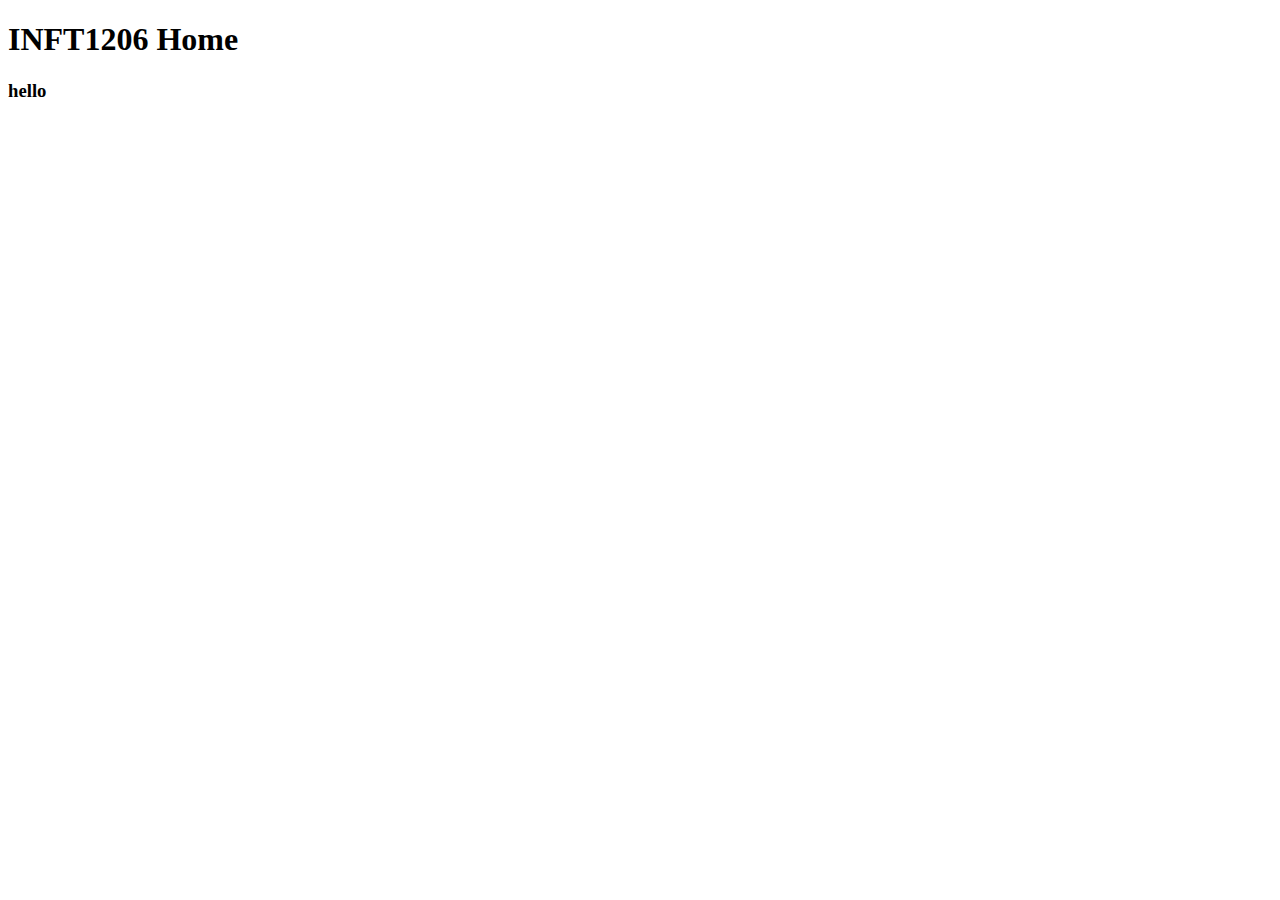
<file: index.html>
<!DOCTYPE html>
<html lang="en">
<head>
    <meta charset="UTF-8">
    <meta name="viewport" content="width=device-width, initial-scale=1.0">
    <title>INFT1206 AMAN Home</title>
</head>
<body>
    <h1>INFT1206 Home</h1>
    <h3>hello</h3>
</body>
</html>
</file>
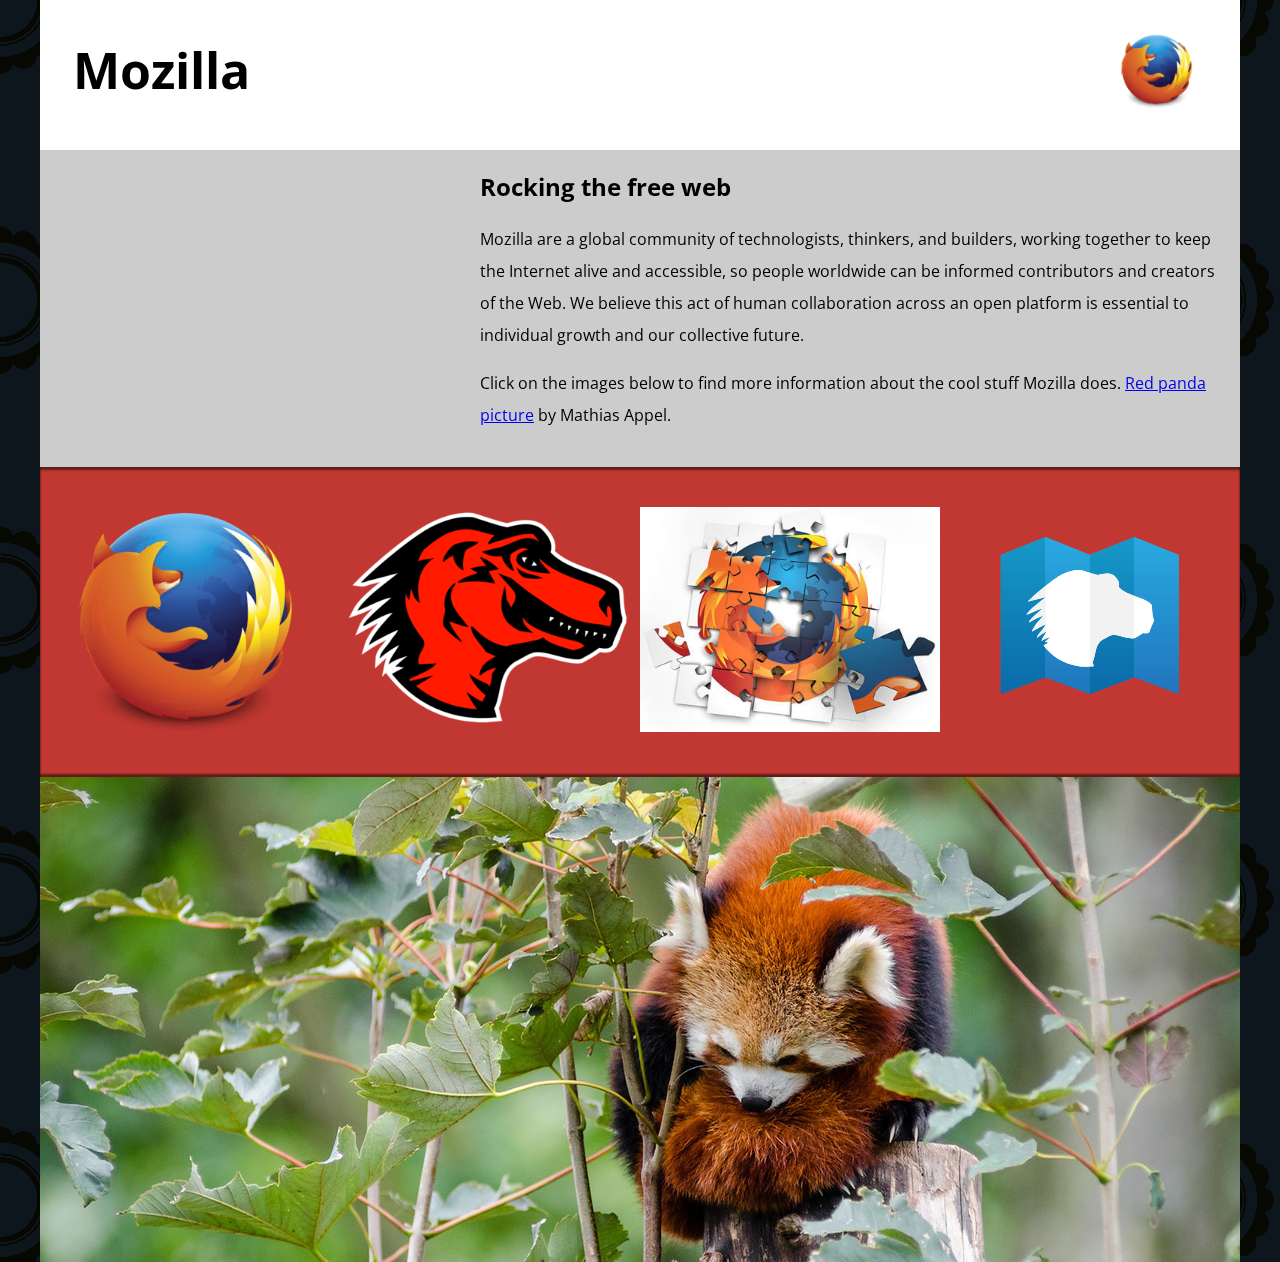
<file: Assignment 2/part 1/index.html>
<!DOCTYPE html>
<!--
	Name: Aman Arsahd
	File: index.html
	Date: 04 Feb 2024
	HTML file for page a Mozilla splash page.
	-->

<html lang="en-US">
  <head>
    <meta charset="utf-8">
    <meta name="viewport" content="width=device-width">
    <title>Mozilla splash page</title>
    <link href='https://fonts.googleapis.com/css?family=Open+Sans:400,700' rel='stylesheet' type='text/css'>
    <style>
      /* header and body setup */

      html {
        font-family: 'Open Sans', sans-serif;
        background: url(pattern.png);
      }

      body {
        width: 100%;
        max-width: 1200px;
        margin: 0 auto;
        background-color: white;
        position: relative;
      }

      /* Header styling */

      header {
        height: 150px;
      }

      header img {
        width: 100px;
        position: absolute;
        right: 32.5px;
        top: 32.5px;
      }

      h1 {
        font-size: 50px;
        line-height: 140px;
        margin: 0 0 0 32.5px;
      }

      /* main section and video styling */

      main {
        background: #ccc;
      }

      article {
        padding: 20px;
      }

      h2 {
        margin-top: 0;
      }

      p {
        line-height: 2;
      }

      iframe {
        float: left;
        margin: 0 20px 20px 0;
        max-width: 100%;
      }

      /* further info links */

      .further-info {
        clear: left;
        padding: 40px 0;
        background: #c13832;
        box-shadow: inset 0 3px 2px rgba(0,0,0,0.5),
                    inset 0 -3px 2px rgba(0,0,0,0.5);
      }

      .further-info a {
        width: 25%;
        display: block;
        float: left;
      }

      .further-info img {
        max-width: 100%;
      }

      .clearfix {
        clear: both;
      }

      /* Red panda image */

      .red-panda img {
        display: block;
        max-width: 100%;
      }
    </style>
  </head>
  <body>
    <header>
      <h1>Mozilla</h1>
      <!-- insert <img> element, link to the small
          version of the Firefox logo -->
          <img src="firefox_logo-only_RGB_120px.png" alt="Firefox Logo">

    </header>

    <main>
      <article>
        <!-- insert iframe from youtube -->
        <iframe width="400" height="225" src="https://www.youtube.com/embed/ojcNcvb1olg?si=-tV9WuV6lMgR5PkZ" title="YouTube video player" frameborder="0" allow="accelerometer; autoplay; clipboard-write; encrypted-media; gyroscope; picture-in-picture; web-share" allowfullscreen></iframe>

        <h2>Rocking the free web</h2>

        <p>Mozilla are a global community of technologists, thinkers, and builders, working together to keep the Internet alive and accessible, so people worldwide can be informed contributors and creators of the Web. We believe this act of human collaboration across an open platform is essential to individual growth and our collective future.</p>

        <p>Click on the images below to find more information about the cool stuff Mozilla does. <a href="https://www.flickr.com/photos/mathiasappel/21675551065/">Red panda picture</a> by Mathias Appel.</p>
      </article>

      <div class="further-info">
        <!-- insert images with srcsets and sizes -->

        <a href="https://www.mozilla.org/en-US/firefox/new/">
        <img src="firefox_logo-only_RGB.png"
        alt="FireFox Logo"
        srcset="firefox_logo-only_RGB_400px.png 400w, firefox_logo-only_RGB_120px.png 120w"
        sizes="(max-width: 500px) 120px, 400px">
       </a> 

        
       <a href="https://www.mozilla.org/">
       <img src="mozilla-dinosaur-head_120px.png"
         alt="Mozilla Homepage"
         srcset="mozilla-dinosaur-head_120px.png 120w, mozilla-dinosaur-head_400px.png 400w"
         sizes="(max-width: 500px) 120px, 400px"> </a>

         <a href="https://addons.mozilla.org/">
         <img src="firefox-addons_120.jpg"
         alt="Firefox Addons"
         srcset="firefox-addons_120px.jpg 120w, firefox-addons.jpg 400w"
         sizes="(max-width: 500px) 120px, 400px"></a>

        <a href="https://developer.mozilla.org/en-US/">
         <img src="mdn.svg" alt="MDN Docs"></a>
    
        <div class="clearfix"></div>
      </div>

      <div class="red-panda">
        <!-- insert picture element -->
        <picture>
          <source media="(max-width: 600px)" srcset="red-panda_600px.jpg">
          <source media="(min-width: 601px)" srcset="red-panda_1200px.jpg">
          <img src="red-panda.jpg" alt="Red Panda">
        </picture>
      </div>

    </main>
  </body>
</html>
</file>
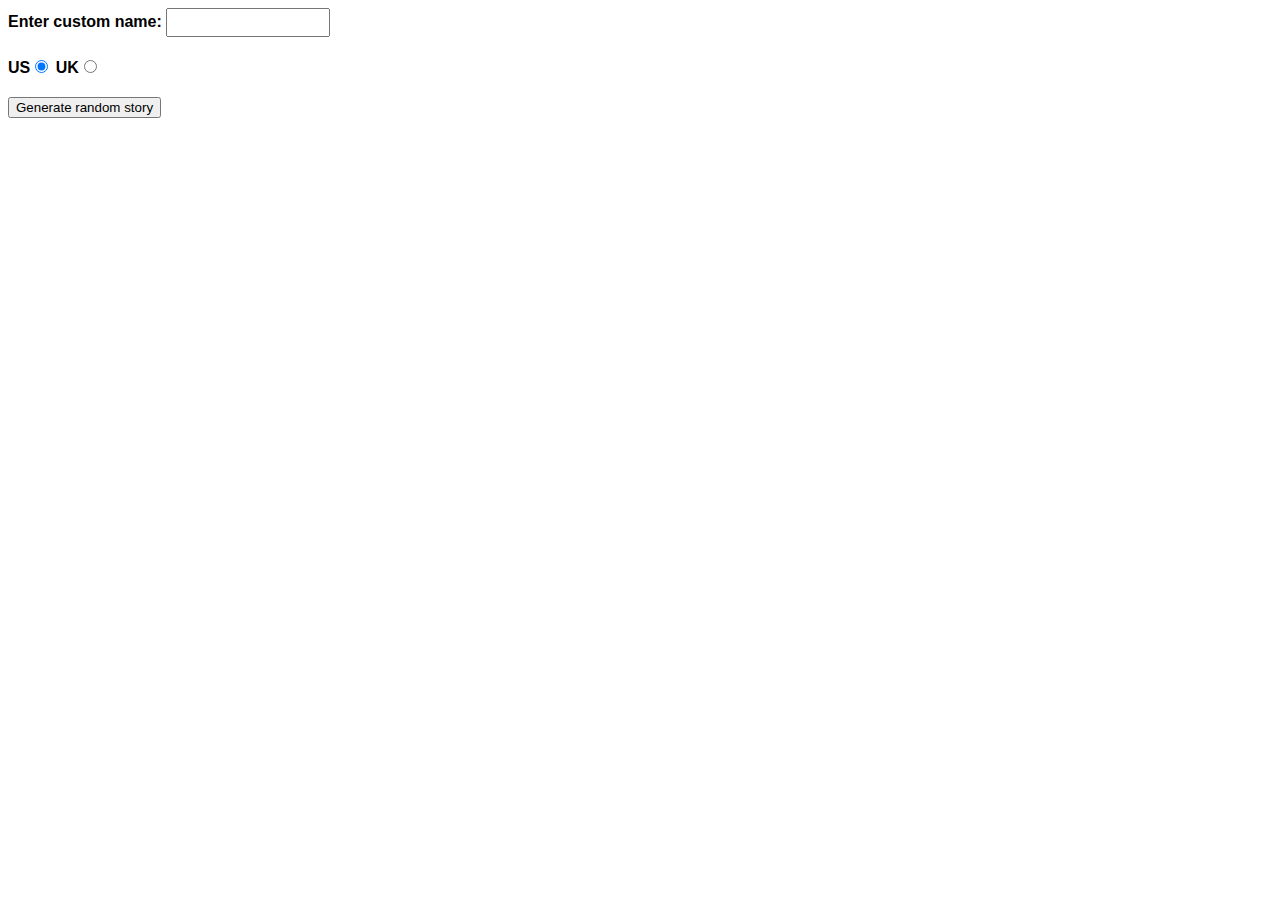
<file: Assignment 4/part1/index.html>
<!--
	Name: Aman Arshad
	File: index.html
	Date: 01 April 2024
	Silly story generator
	-->

<!DOCTYPE html>
<html lang="en-US">
  <head>
    <meta charset="utf-8" />
    <meta name="viewport" content="width=device-width" />

    <title>Silly story generator</title>

    <style>
      body {
        font-family: helvetica, sans-serif;
        width: 350px;
      }

      label {
        font-weight: bold;
      }

      div {
        padding-bottom: 20px;
      }

      input[type="text"] {
        padding: 5px;
        width: 150px;
      }

      p {
        background: #ffc125;
        color: #5e2612;
        padding: 10px;
        visibility: hidden;
      }
    </style>
  </head>

  <body>
    <div>
      <label for="customname">Enter custom name:</label>
      <input id="customname" type="text" placeholder="" />
    </div>
    <div>
      <label for="us">US</label
      ><input id="us" type="radio" name="ukus" value="us" checked />
      <label for="uk">UK</label
      ><input id="uk" type="radio" name="ukus" value="uk" />
    </div>
    <div>
      <button class="randomize">Generate random story</button>
    </div>
    <!-- Thanks a lot to Willy Aguirre for his help with the code for this assessment -->
    <p class="story"></p>
    <script src="main.js"></script>
  </body>
</html>
</file>
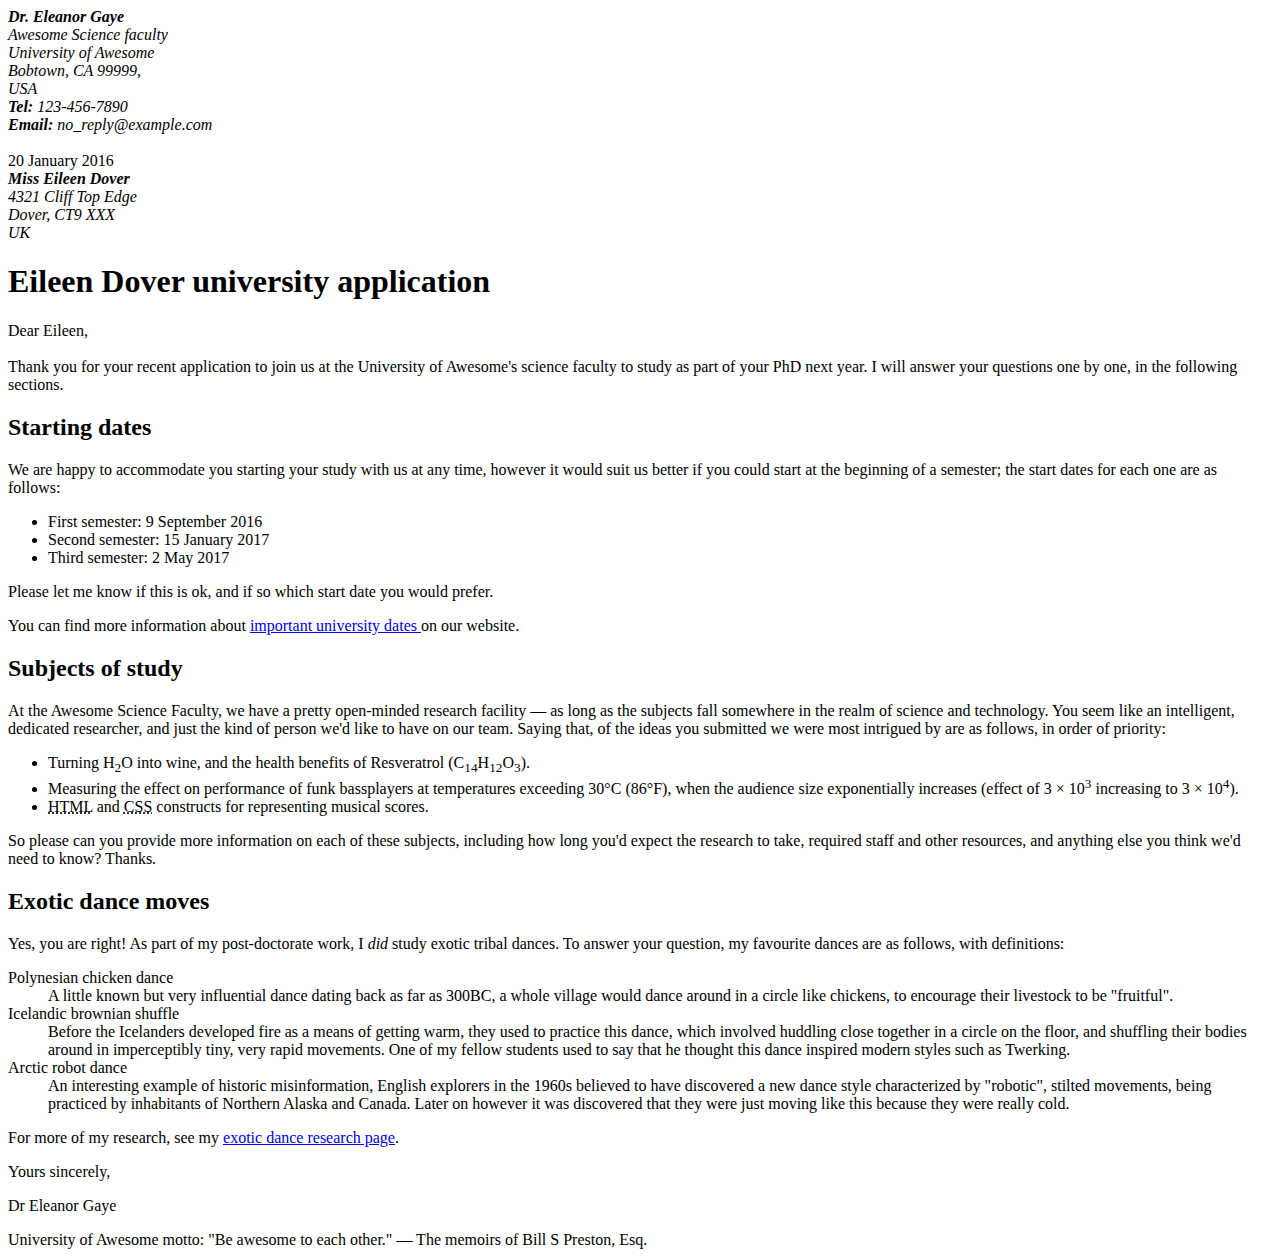
<file: assignment1/part1/index.html>
<!DOCTYPE html>
<html lang="en">
<head>
    <meta charset="UTF-8">
    <meta name="viewport" content="width=device-width, initial-scale=1.0">
    <title>Assignment 1 Part 1</title>
    <link type="stylesheet" href="./style.css">
</head>
<body>
    <address class="sender-column">
        <strong>Dr. Eleanor Gaye</strong><br>
        Awesome Science faculty<br>
        University of Awesome<br>
        Bobtown, CA 99999,<br>
        USA<br>
        <strong>Tel:</strong> 123-456-7890<br>
        <strong>Email:</strong> no_reply@example.com
    </address>
<br>
    20 January 2016

    <address>
       <strong>Miss Eileen Dover</strong><br>
        4321 Cliff Top Edge<br>
        Dover, CT9 XXX<br>
        UK
    </address>



<h1> Eileen Dover university application</h1>

<p>
    Dear Eileen,
    
    <br><br>

    Thank you for your recent application to join us at the University of Awesome's science faculty to study as part of your PhD next year. I will answer your questions one by one, in the following sections.
</p>

<h2>Starting dates</h2>

<p>
    We are happy to accommodate you starting your study with us at any time, however it would suit us better if you could start at the beginning of a semester; the start dates for each one are as follows:
</p>

<ul>
<li>First semester: 9 September 2016</li>
<li>Second semester: 15 January 2017</li>
<li>Third semester: 2 May 2017</li>
</ul>

<p>
    Please let me know if this is ok, and if so which start date you would prefer.
</p>

<p>
    You can find more information about <a href="#"> important university dates </a>on our website.
</p>

<h2>Subjects of study</h2>

<p>
    At the Awesome Science Faculty, we have a pretty open-minded research facility — as long as the subjects fall somewhere in the realm of science and technology. You seem like an intelligent, dedicated researcher, and just the kind of person we'd like to have on our team. Saying that, of the ideas you submitted we were most intrigued by are as follows, in order of priority:
</p>

<ul>
    <li>Turning H<sub>2</sub>O into wine, and the health benefits of Resveratrol (C<sub>14</sub>H<sub>12</sub>O<sub>3</sub>).</li>
    <li>Measuring the effect on performance of funk bassplayers at temperatures exceeding 30°C (86°F), when the audience size exponentially increases (effect of 3 × 10<sup>3</sup> increasing to 3 × 10<sup>4</sup>).</li>
    <li><abbr title="Hypertext Markup Language">HTML</abbr> and <abbr title="Cascading Style Sheets">CSS</abbr> constructs for representing musical scores.</li>
</ul>
So please can you provide more information on each of these subjects, including how long you'd expect the research to take, required staff and other resources, and anything else you think we'd need to know? Thanks.

<h2>Exotic dance moves</h2>

<p>Yes, you are right! As part of my post-doctorate work, I <em>did</em> study exotic tribal dances. To answer your question, my favourite dances are as follows, with definitions:</p>

    <dl>
        <dt>Polynesian chicken dance</dt>
        <dd>
            A little known but very influential dance dating back as far as 300BC, a whole village would dance around in a circle like chickens, to encourage their livestock to be "fruitful".
        </dd>
        
        <dt>Icelandic brownian shuffle</dt>
        <dd>
            Before the Icelanders developed fire as a means of getting warm, they used to practice this dance, which involved huddling close together in a circle on the floor, and shuffling their bodies around in imperceptibly tiny, very rapid movements. One of my fellow students used to say that he thought this dance inspired modern styles such as Twerking.
        </dd>
        
        <dt>Arctic robot dance</dt>
        <dd>
            An interesting example of historic misinformation, English explorers in the 1960s believed to have discovered a new dance style characterized by "robotic", stilted movements, being practiced by inhabitants of Northern Alaska and Canada. Later on however it was discovered that they were just moving like this because they were really cold.
        </dd>
    </dl>

    <p>For more of my research, see my <a href="#">exotic dance research page</a>.</p>

    <p>Yours sincerely,</p>
    <p>Dr Eleanor Gaye</p>

    University of Awesome motto: "Be awesome to each other." — The memoirs of Bill S Preston, Esq.
    
</body>
</html>
</file>
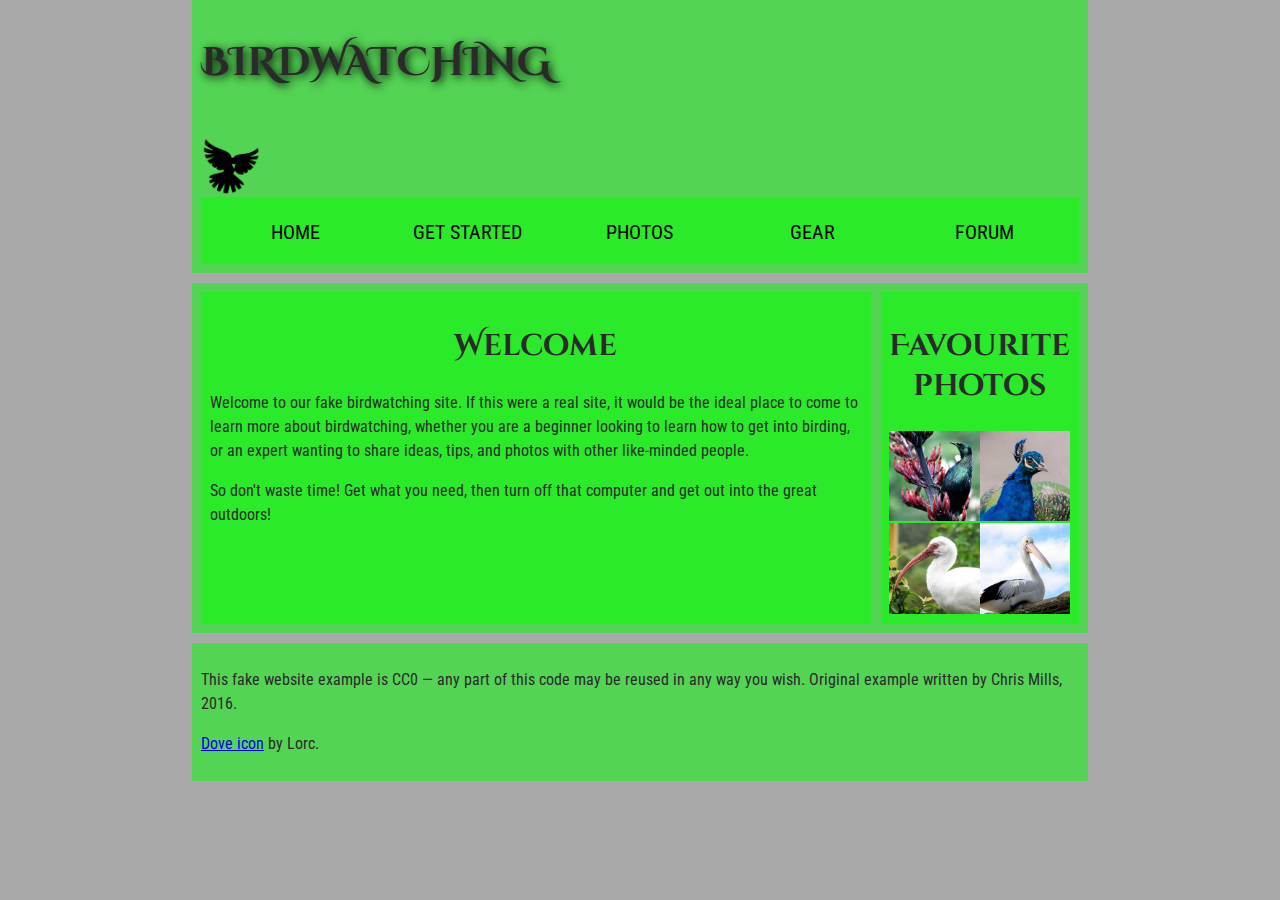
<file: assignment1/part2/index.html>
<!DOCTYPE html>
<html lang="en">

<head>
  <meta charset="utf-8">
  <title>Birdwatching</title>
  <link href="https://fonts.googleapis.com/css?family=Roboto+Condensed:300%7CCinzel+Decorative:700" rel="stylesheet">
  <link rel="stylesheet" href="./style.css">

  <!--[if lt IE 9]>
      <script src="https://cdnjs.cloudflare.com/ajax/libs/html5shiv/3.7.3/html5shiv.js"></script>
    <![endif]-->
</head>


<body>
  <header>
    <div class="header-inner">
      <h1>Birdwatching</h1>
      <img src="dove.png" alt="a simple dove logo">
    </div>
    <nav>
      <ul>
        <li><span>Home</span></li>
        <li><a href="#">Get started</a></li>
        <li><a href="#">Photos</a></li>
        <li><a href="#">Gear</a></li>
        <li><a href="#">Forum</a></li>
      </ul>
    </nav>
  </header>

  <main>
    <section class="welcome">
      <h2>Welcome</h2>

      <p>Welcome to our fake birdwatching site. If this were a real site, it would be the ideal place to come to learn
        more
        about birdwatching, whether you are a beginner looking to learn how to get into birding, or an expert wanting to
        share ideas, tips, and photos with other like-minded people.</p>


      <p>So don't waste time! Get what you need, then turn off that computer and get out into the great outdoors!</p>
    </section>

    <aside class="image-sidebar">
      <h2>Favourite photos</h2>

      <a href="favorite-1.jpg"><img src="favorite-1_th.jpg"
          alt="Small black bird, black claws, long black slender beak, links to larger version of the image"></a>
      <a href="favorite-2.jpg"><img src="favorite-2_th.jpg"
          alt="Top half of a pretty bird with bright blue plumage on neck, light colored beak, blue headdress, links to larger version of the image"></a>
      <a href="favorite-3.jpg"><img src="favorite-3_th.jpg"
          alt="Top half of a large bird with white plumage, very long curved narrow light colored break, links to larger version of the image"></a>
      <a href="favorite-4.jpg"><img src="favorite-4_th.jpg"
          alt="Large bird, mostly white plumage with black plumage on back and rear, long straight white beak, links to larger version of the image"></a>
    </aside>
  </main>
  
  <footer>
    <p>This fake website example is CC0 — any part of this code may be reused in any way you wish. Original example
      written by Chris Mills, 2016.</p>

    <p><a href="http://game-icons.net/lorc/originals/dove.html">Dove icon</a> by Lorc.</p>
  </footer>
</body>

</html>
</file>
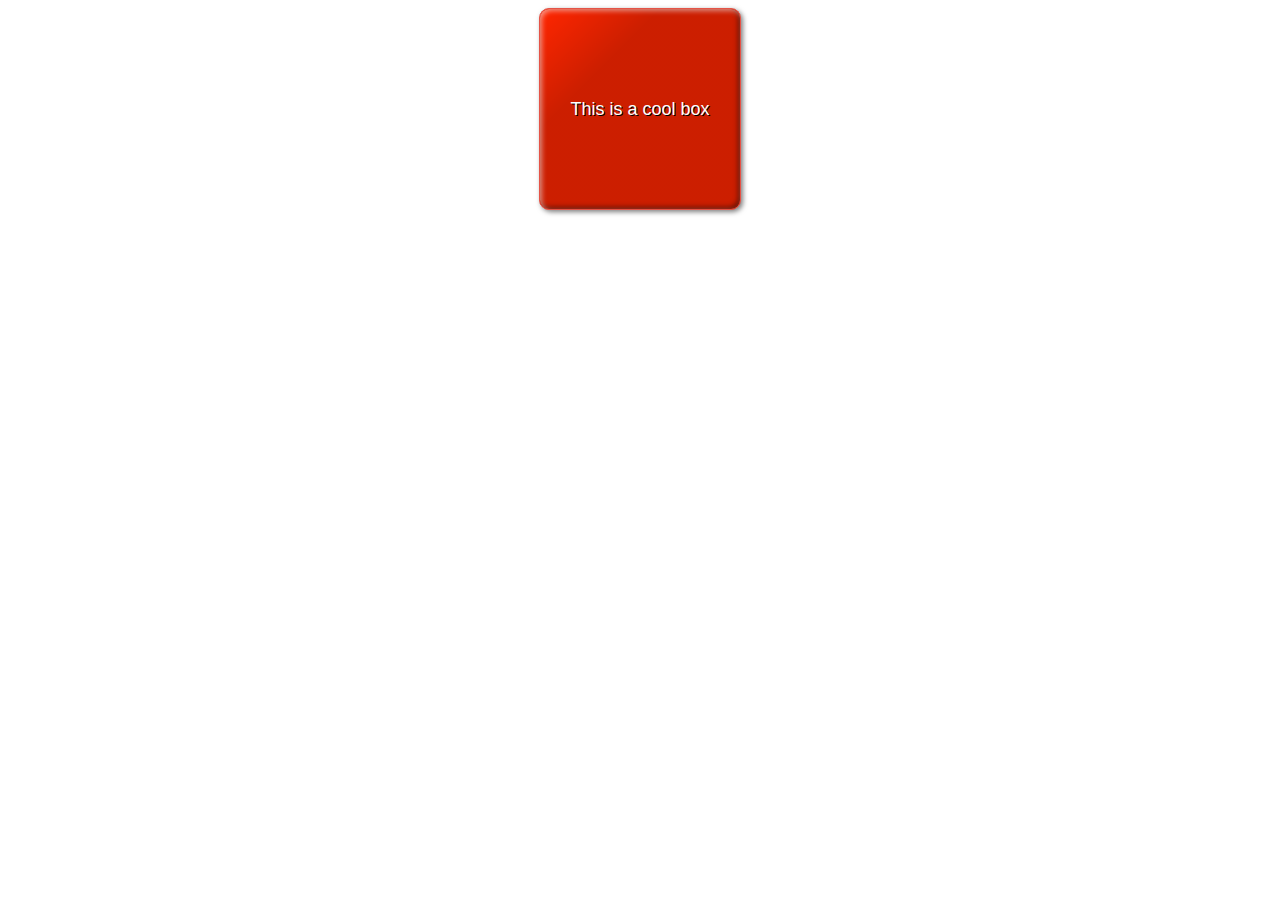
<file: assignment3/part2/index.html>
<!--
	Name: Aman Arshad
	File: index.html
	Date: 23 Feburary 2023
	This HTML file will be used to make a red 3d box using the style.css file.
	-->

<!DOCTYPE html>
<html lang="en-US">
  <head>
    <meta charset="utf-8">
    <meta name="viewport" content="width=device-width">
    <title>Cool box</title>
    <link rel="stylesheet" href="style.css">
  </head>
  <body>
      <div>This is a cool box</div>
  </body>
</html>
</file>
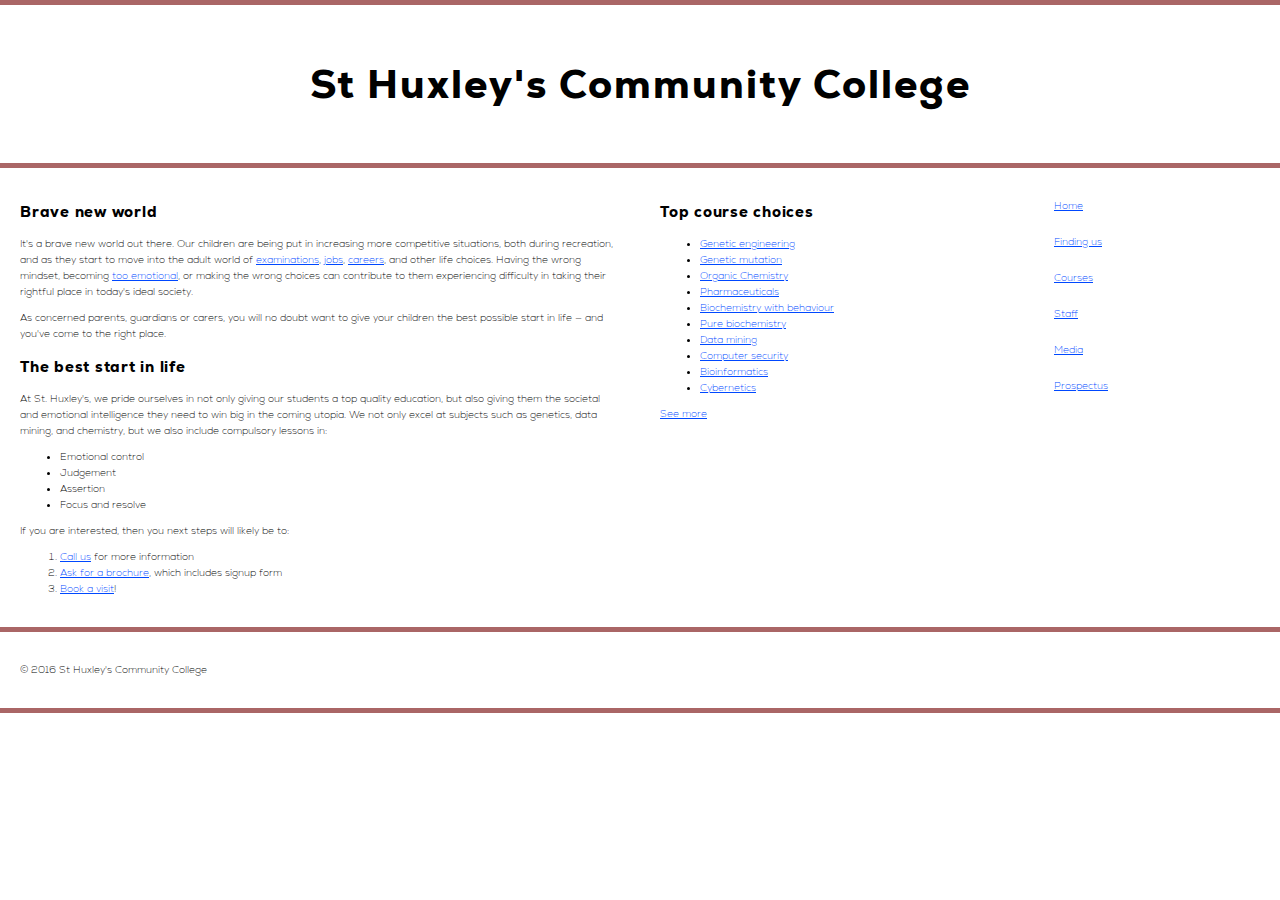
<file: assignment3/part3/index.html>
<!--
	Name: Aman Arshad
	File: index.html
	Date: 23 Feburary 2024
	This is a HTML file for a website that I will be formatting.
	-->

<!DOCTYPE html>
<html lang="en-US">
  <head>
    <meta charset="utf-8">
    <meta name="viewport" content="width=device-width">
    <title>St Huxley's Community College</title>
    <link href="style.css" type="text/css" rel="stylesheet">
  </head>
  <body>

  <header>
    <h1>St Huxley's Community College</h1>
  </header>

  <section>
      <h2>Brave new world</h2>

      <p>It's a brave new world out there. Our children are being put in increasing more competitive situations, both during recreation, and as they start to move into the adult world of <a href="https://en.wikipedia.org/wiki/Examination">examinations</a>, <a href="https://en.wikipedia.org/wiki/Jobs">jobs</a>, <a href="https://en.wikipedia.org/wiki/Career">careers</a>, and other life choices. Having the wrong mindset, becoming <a href="https://en.wikipedia.org/wiki/Emotion">too emotional</a>, or making the wrong choices can contribute to them experiencing difficulty in taking their rightful place in today's ideal society.</p>

      <p>As concerned parents, guardians or carers, you will no doubt want to give your children the best possible start in life — and you've come to the right place.</p>

      <h2>The best start in life</h2>

      <p>At St. Huxley's, we pride ourselves in not only giving our students a top quality education, but also giving them the societal and emotional intelligence they need to win big in the coming utopia. We not only excel at subjects such as genetics, data mining, and chemistry, but we also include compulsory lessons in:</p>

      <ul>
        <li>Emotional control</li>
        <li>Judgement</li>
        <li>Assertion</li>
        <li>Focus and resolve</li>
      </ul>

      <p>If you are interested, then you next steps will likely be to:</p>
      
      <ol>
        <li><a href="#">Call us</a> for more information</li>
        <li><a href="#">Ask for a brochure</a>, which includes signup form</li>
        <li><a href="#">Book a visit</a>!</li>
      </ol>
  </section>

  <aside>

    <h2>Top course choices</h2>

    <ul>
      <li><a href="#">Genetic engineering</a></li>
      <li><a href="#">Genetic mutation</a></li>
      <li><a href="#">Organic Chemistry</a></li>
      <li><a href="#">Pharmaceuticals</a></li>
      <li><a href="#">Biochemistry with behaviour</a></li>
      <li><a href="#">Pure biochemistry</a></li>
      <li><a href="#">Data mining</a></li>
      <li><a href="#">Computer security</a></li>
      <li><a href="#">Bioinformatics</a></li>
      <li><a href="#">Cybernetics</a></li>
    </ul>

    <p><a href="#">See more</a></p>

  </aside>

  <nav>

    <ul>
      <li><a href="#">Home</a></li>
      <li><a href="#">Finding us</a></li>
      <li><a href="#">Courses</a></li>
      <li><a href="#">Staff</a></li>
      <li><a href="#">Media</a></li>
      <li><a href="#">Prospectus</a></li>
    </ul>

  </nav>

  <footer>

    <p>&copy; 2016 St Huxley's Community College</p>

  </footer>

  </body>
</html>
</file>
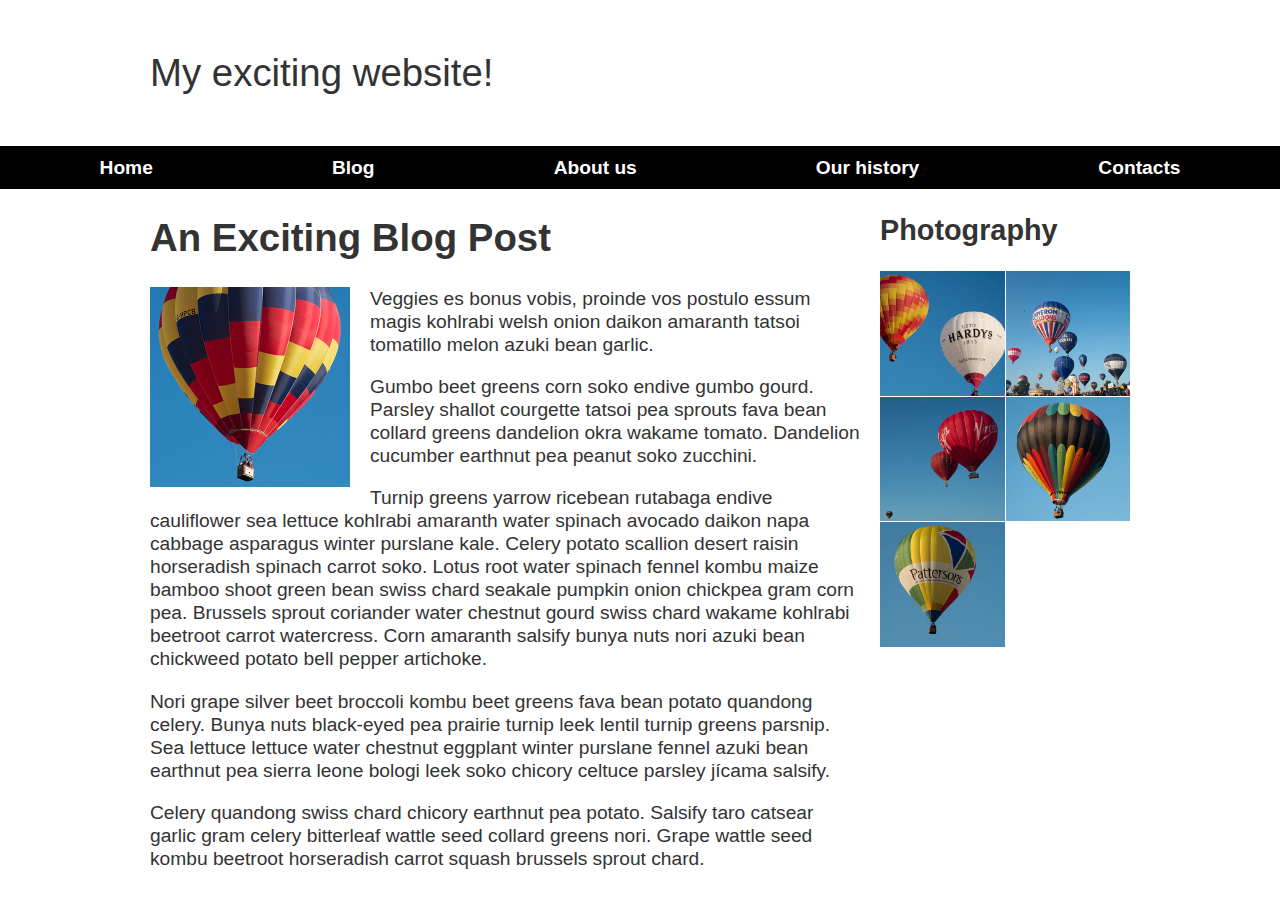
<file: assignment3/part4/index.html>
<!DOCTYPE html>
<html lang="en-US">
  <head>
    <meta charset="utf-8">
    <meta name="viewport" content="width=device-width, initial-scale=1">
    <title>Layout Task</title>
    <link href="styles.css" rel="stylesheet" type="text/css">
  </head>
<!--
	Name: Aman Arshad
	File: index.html
	Date: 23 September 2024
	This is an HTML file of an unmodifed website. I will use the provided 
  styles.css file to make changes to the website.
	-->

<body>

  <div class="logo">
    My exciting website!
  </div>

  <nav>
    <ul>
      <li>
        <a href="">Home</a>
      </li>
      <li>
        <a href="">Blog</a>
      </li>
      <li>
        <a href="">About us</a>
      </li>
      <li>
        <a href="">Our history</a>
      </li>
      <li>
        <a href="">Contacts</a>
      </li>
    </ul>
  </nav>

  <main class="grid">
    <article>
      <h1>
        An Exciting Blog Post
      </h1>
      <img src="balloon-sq6.jpg" alt="placeholder" class="feature">
      <p>Veggies es bonus vobis, proinde vos postulo essum magis kohlrabi welsh onion daikon amaranth tatsoi tomatillo melon
        azuki bean garlic.</p>

      <p>Gumbo beet greens corn soko endive gumbo gourd. Parsley shallot courgette tatsoi pea sprouts fava bean collard greens
        dandelion okra wakame tomato. Dandelion cucumber earthnut pea peanut soko zucchini.</p>

      <p>Turnip greens yarrow ricebean rutabaga endive cauliflower sea lettuce kohlrabi amaranth water spinach avocado daikon
        napa cabbage asparagus winter purslane kale. Celery potato scallion desert raisin horseradish spinach carrot soko.
        Lotus root water spinach fennel kombu maize bamboo shoot green bean swiss chard seakale pumpkin onion chickpea gram
        corn pea. Brussels sprout coriander water chestnut gourd swiss chard wakame kohlrabi beetroot carrot watercress.
        Corn amaranth salsify bunya nuts nori azuki bean chickweed potato bell pepper artichoke.</p>

      <p>Nori grape silver beet broccoli kombu beet greens fava bean potato quandong celery. Bunya nuts black-eyed pea prairie
        turnip leek lentil turnip greens parsnip. Sea lettuce lettuce water chestnut eggplant winter purslane fennel azuki
        bean earthnut pea sierra leone bologi leek soko chicory celtuce parsley jícama salsify.</p>

      <p>Celery quandong swiss chard chicory earthnut pea potato. Salsify taro catsear garlic gram celery bitterleaf wattle
        seed collard greens nori. Grape wattle seed kombu beetroot horseradish carrot squash brussels sprout chard.</p>

    </article>

    <aside>
      <h2>
        Photography
      </h2>
      <ul class="photos">
        <li>
          <img src="balloon-sq1.jpg" alt="placeholder">
        </li>
        <li>
          <img src="balloon-sq2.jpg" alt="placeholder">
        </li>
        <li>
          <img src="balloon-sq3.jpg" alt="placeholder">
        </li>
        <li>
          <img src="balloon-sq4.jpg" alt="placeholder">
        </li>
        <li>
          <img src="balloon-sq5.jpg" alt="placeholder">
        </li>
      </ul>

    </aside>
  </main>

</body>

</html>
</file>
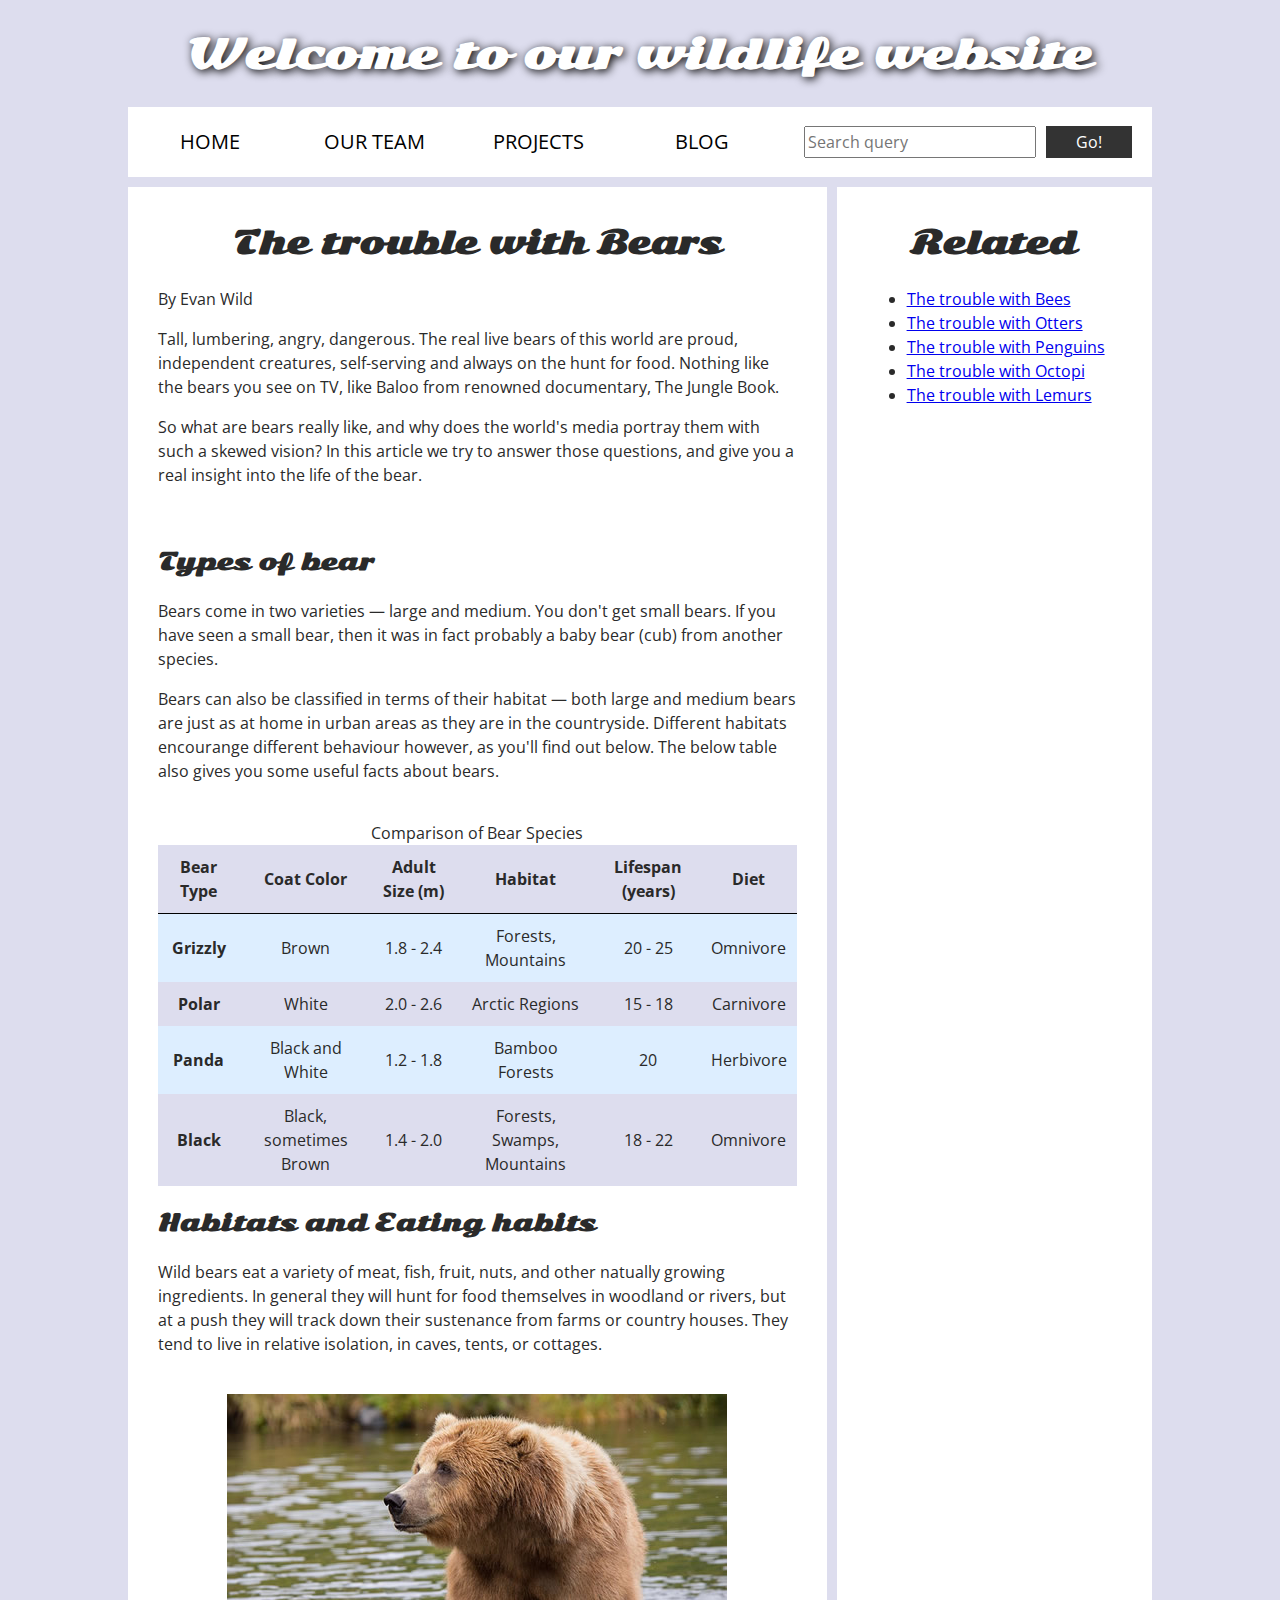
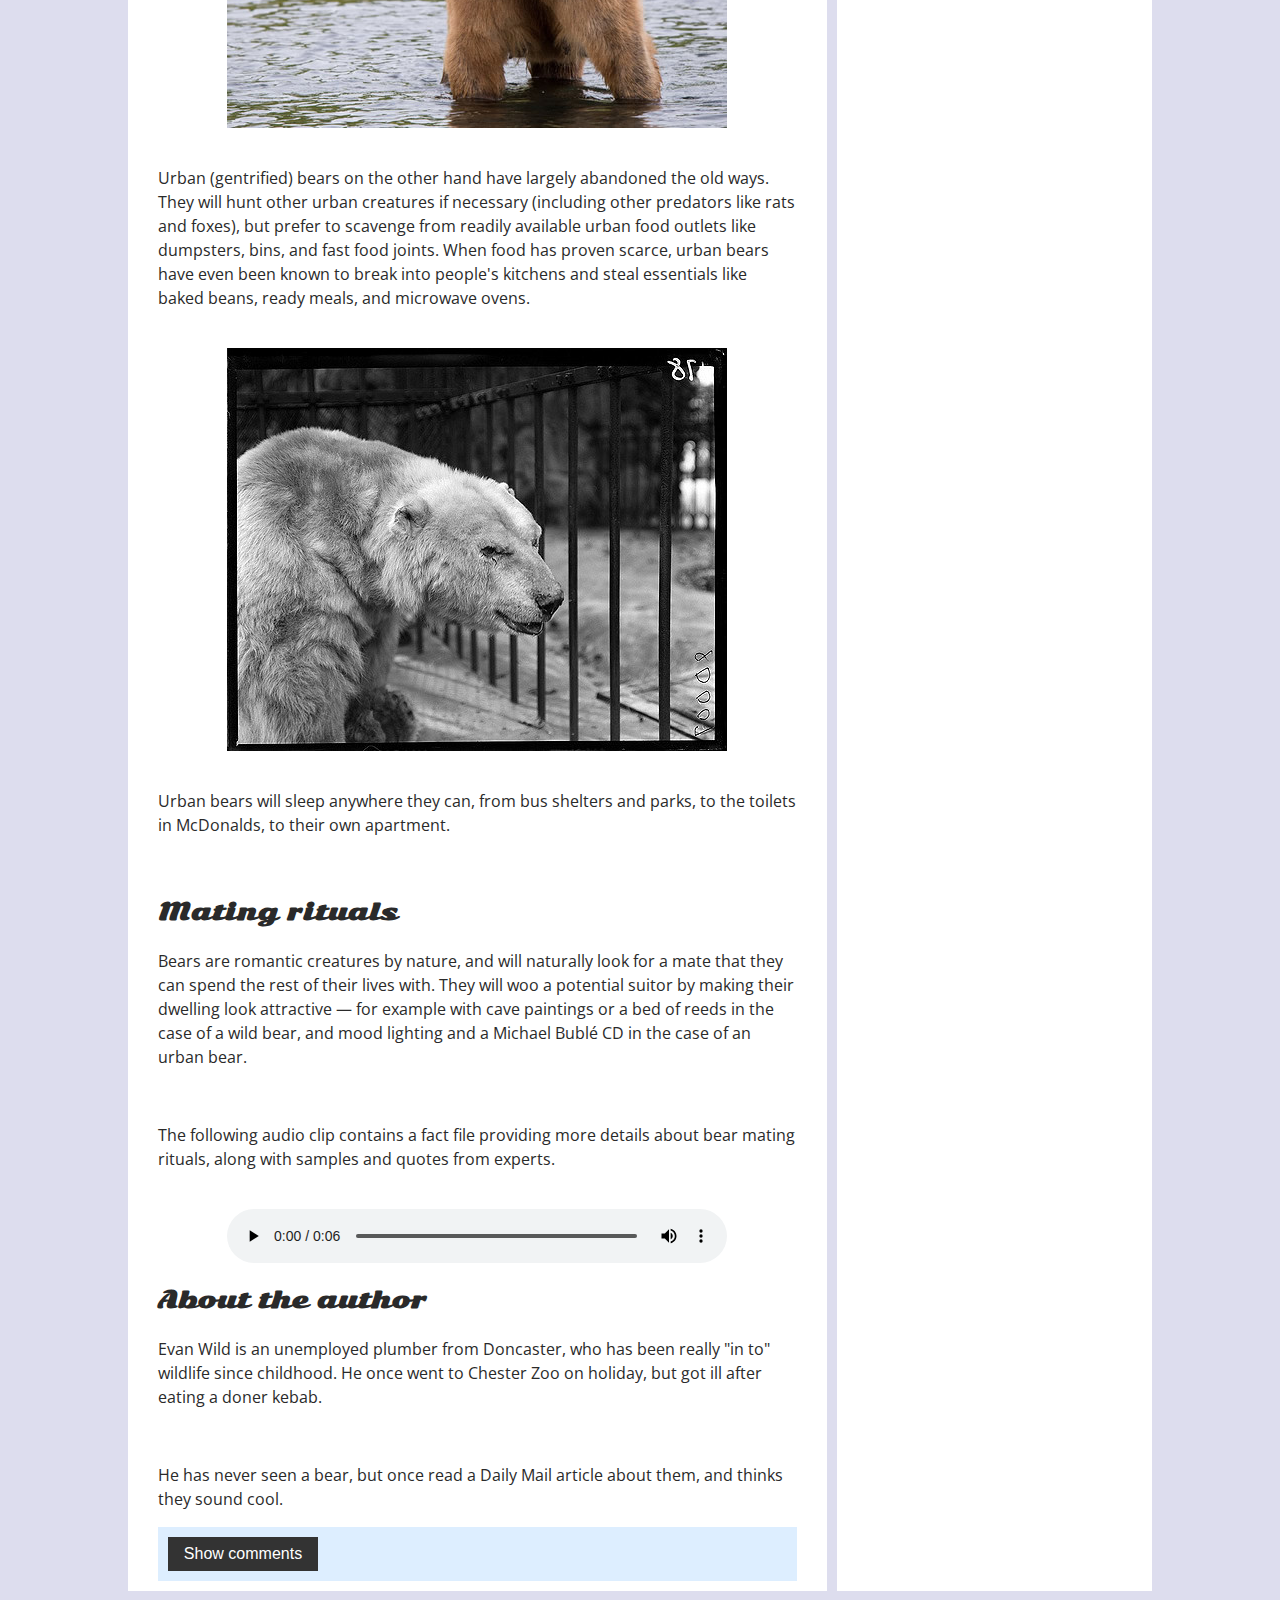
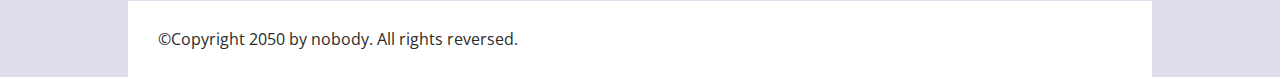
<file: Assignment5/assessment-files/index.html>
<!--
	Name: Aman Arshad
	File: index.html
	Date: 12 April 2024
	Accessibility troubleshooting.
	-->

<!DOCTYPE html>
<html>
  <head>
    <meta charset="utf-8">

    <title>Accessibility assessment</title>
    <link href="https://fonts.googleapis.com/css?family=Open+Sans+Condensed:300|Sonsie+One" rel="stylesheet" type="text/css">
    <link rel="stylesheet" href="style.css">

    <!-- the below three lines are a fix to get HTML5 semantic elements working in old versions of Internet Explorer-->
    <!--[if lt IE 9]>
      <script src="http://html5shiv.googlecode.com/svn/trunk/html5.js"></script>
    <![endif]-->
  </head>

  <body>
    <!--removed div and replaced with header element. Changed the style css accordingly with heading tags-->
    <header>
     <h1>Welcome to our wildlife website</h1>
    </header>
    <!--removed  div and replaced with nav element-->
    <nav>
      <ul>
        <li><a href="#">Home</a></li>
        <li><a href="#">Our team</a></li>
        <li><a href="#">Projects</a></li>
        <li><a href="#">Blog</a></li>
      </ul>

      <form class="search">
        <input type="search" name="q" placeholder="Search query">
        <input type="submit" value="Go!">
      </form>
    </nav>

    <main>
      <article>
        <h2>The trouble with Bears</h2>
        
        <p>By Evan Wild</p>
        
        <p>Tall, lumbering, angry, dangerous. The real live bears of this world are proud, independent creatures, self-serving and always on the hunt for food. Nothing like the bears you see on TV, like Baloo from renowned documentary, The Jungle Book.</p>
        
        <p>So what are bears really like, and why does the world's media portray them with such a skewed vision? In this article we try to answer those questions, and give you a real insight into the life of the bear.</p>
        <br><br>
        <h3>Types of bear</h3>
      
        <p>Bears come in two varieties — large and medium. You don't get small bears. If you have seen a small bear, then it was in fact probably a baby bear (cub) from another species.</p>
        
        <p>Bears can also be classified in terms of their habitat — both large and medium bears are just as at home in urban areas as they are in the countryside. Different habitats encourange different behaviour however, as you'll find out below. The below table also gives you some useful facts about bears.</p>
        <br><br>
        <!--Table now includes a title (caption). 
        th elements with scope="col" indicate header cells for columns
        Each row describes a bear species, with th indicating the species name as a row header-->
        <table>
          <caption>Comparison of Bear Species</caption>
          <thead>
            <tr>
              <th scope="col">Bear Type</th>
              <th scope="col">Coat Color</th>
              <th scope="col">Adult Size (m)</th>
              <th scope="col">Habitat</th>
              <th scope="col">Lifespan (years)</th>
              <th scope="col">Diet</th>
            </tr>
          </thead>
          <tbody>
            <tr>
              <th scope="row">Grizzly</th>
              <td>Brown</td>
              <td>1.8 - 2.4</td>
              <td>Forests, Mountains</td>
              <td>20 - 25</td>
              <td>Omnivore</td>
            </tr>
            <tr>
              <th scope="row">Polar</th>
              <td>White</td>
              <td>2.0 - 2.6</td>
              <td>Arctic Regions</td>
              <td>15 - 18</td>
              <td>Carnivore</td>
            </tr>
            <tr>
              <th scope="row">Panda</th>
              <td>Black and White</td>
              <td>1.2 - 1.8</td>
              <td>Bamboo Forests</td>
              <td>20</td>
              <td>Herbivore</td>
            </tr>
            <tr>
              <th scope="row">Black</th>
              <td>Black, sometimes Brown</td>
              <td>1.4 - 2.0</td>
              <td>Forests, Swamps, Mountains</td>
              <td>18 - 22</td>
              <td>Omnivore</td>
            </tr>
          </tbody>
        </table>
        
        <!--replaced font with h3 tag-->
        <h3>Habitats and Eating habits</h3>
        
        <p>Wild bears eat a variety of meat, fish, fruit, nuts, and other natually growing ingredients. In general they will hunt for food themselves in woodland or rivers, but at a push they will track down their sustenance from farms or country houses. They tend to live in relative isolation, in caves, tents, or cottages.</p>
        <br><br>
        <!-- Added alt text for accessibility -->
        <img src="media/wild-bear.jpg" alt="A grizzly bear standing in water">
        <br><br>
        <p>Urban (gentrified) bears on the other hand have largely abandoned the old ways. They will hunt other urban creatures if necessary (including other predators like rats and foxes), but prefer to scavenge from readily available urban food outlets like dumpsters, bins, and fast food joints. When food has proven scarce, urban bears have even been known to break into people's kitchens and steal essentials like baked beans, ready meals, and microwave ovens.</p>
        <br><br>
        <img src="media/urban-bear.jpg" alt="A polar bear behind a cage">
        <br><br>
        <p>Urban bears will sleep anywhere they can, from bus shelters and parks, to the toilets in McDonalds, to their own apartment.</p>
        <br><br>
        <h3>Mating rituals</h3>
        
        <p>Bears are romantic creatures by nature, and will naturally look for a mate that they can spend the rest of their lives with. They will woo a potential suitor by making their dwelling look attractive — for example with cave paintings or a bed of reeds in the case of a wild bear, and mood lighting and a Michael Bublé CD in the case of an urban bear.</p>
        <br><br>
        <p>The following audio clip contains a fact file providing more details about bear mating rituals, along with samples and quotes from experts.</p>
        <br><br>
        
        <!--added a section that allows you to download if browser does not support the media player and and transcribe text for deaf people-->
        <audio controls>
          <source src="media/bear.mp3" type="audio/mp3">
          <source src="media/bear.ogg" type="audio/ogg">
          <p>Your browser does not support the audio element. You can <a href="media/bear.mp3" download>download the file</a> to listen to it. Additionally, we recommend reading the <a href="transcripts/bear_transcript.txt">full transcript</a> for detailed information.</p>
      </audio>
      
        <aside>

          <h3>About the author</h3>
        <p>Evan Wild is an unemployed plumber from Doncaster, who has been really "in to" wildlife since childhood. He once went to Chester Zoo on holiday, but got ill after eating a doner kebab.</p>
        <br><br>
        <p>He has never seen a bear, but once read a Daily Mail article about them, and thinks they sound cool.</p>

        </aside>
        <section class="comments">
          <!--Modified div to button to allow keyboard accessibility-->
          <button class="show-hide">Show comments</button>

          <div class="comment-wrapper">

            <h3>Add comment</h3>

            <form class="comment-form">
              <div class="flex-pair">
                <!--Added label tag -->
                <label for="name">Your name:</label>
                <input type="text" name="name" id="name" placeholder="Enter your name">
              </div>
              <div class="flex-pair">
                <label for="comment">Your comment:</label>
                <input type="text" name="comment" id="comment" placeholder="Enter your comment">
              </div>
              <div>
                <input type="submit" value="Submit comment">
              </div>
            </form>            

            <h3>Comments</h3>

            <ul class="comment-container">

              <li>

                <p>Bob Fossil</p>

                <p>Oh I am so glad you taught me all about the big brown angry guys in the woods. With their sniffing little noses and their bad attitudes, they can sure be a menace — I was thinking of putting them all in a truck and driving them outta here. I run a zoo, you know.</p>

              </li>

            </ul>

          </div>
        </section>
      </article>

    <!--Replaced div with aside tag and added a header 2 tag-->
      <aside class="secondary">
        <h2>Related</h2>
        <ul>
          <li><a href="#">The trouble with Bees</a></li>
          <li><a href="#">The trouble with Otters</a></li>
          <li><a href="#">The trouble with Penguins</a></li>
          <li><a href="#">The trouble with Octopi</a></li>
          <li><a href="#">The trouble with Lemurs</a></li>
        </ul>
      </aside>
      
    </main>

    <footer>
      <p>©Copyright 2050 by nobody. All rights reversed.</p>
    </footer>

    <script src="main.js"></script>

  </body>
</html>
</file>
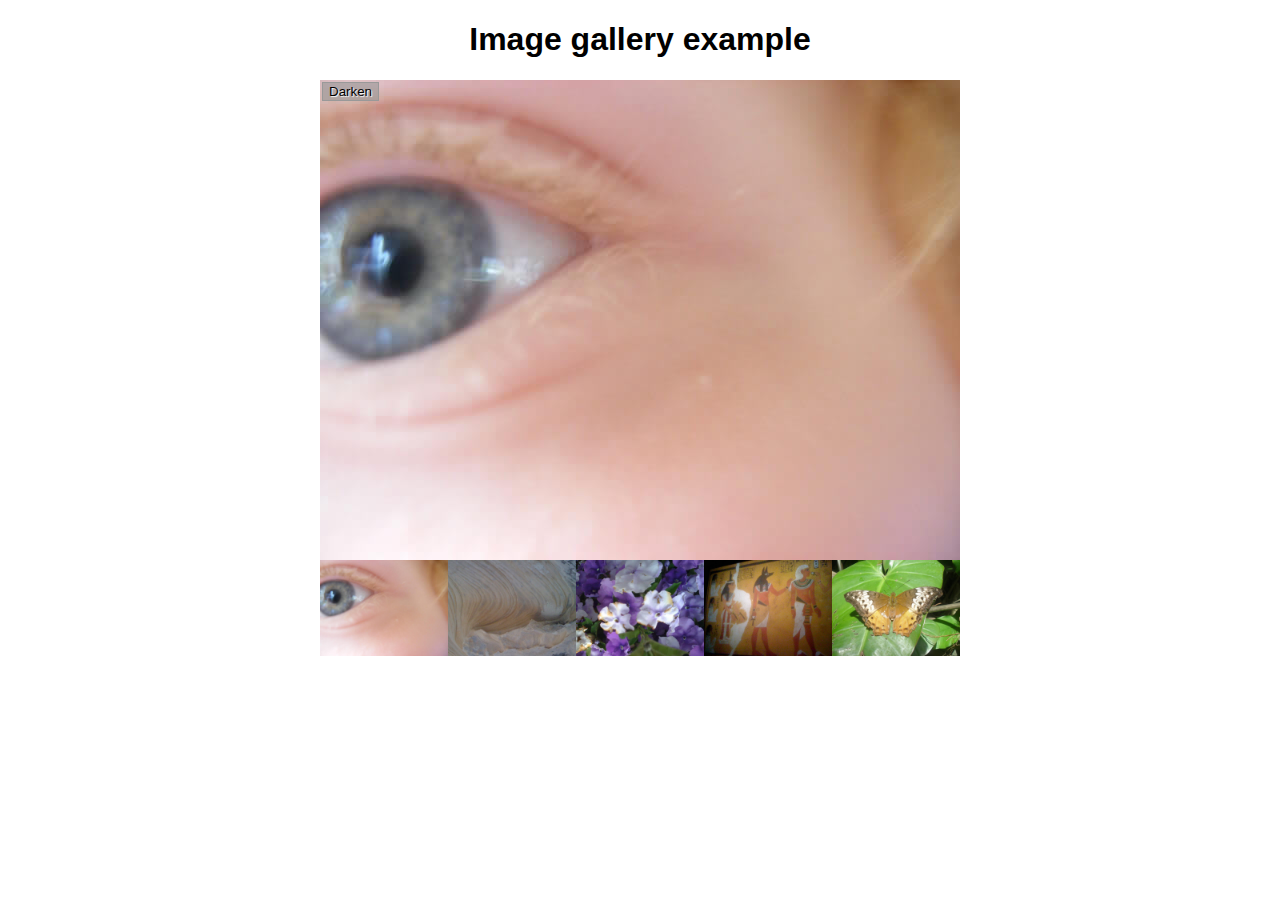
<file: Assignment 4/part2/gallery-start/gallery-start/index.html>
<!--
	Name: Aman Arshad
	File: index.html
	Date: 01 April 2024
	Image gallery.
	-->

<!DOCTYPE html>
<html lang="en-us">
  <head>
    <meta charset="utf-8">

    <title>Image gallery</title>

    <link rel="stylesheet" href="style.css">
    
  </head>

  <body>
    <h1>Image gallery example</h1>

    <div class="full-img">
      <img class="displayed-img" src="images/pic1.jpg" alt="Closeup of a human eye">
      <div class="overlay"></div>
      <button class="dark">Darken</button>
    </div>

    <div class="thumb-bar">


    </div>
    <script src="main.js"></script>
  </body>
</html>
</file>
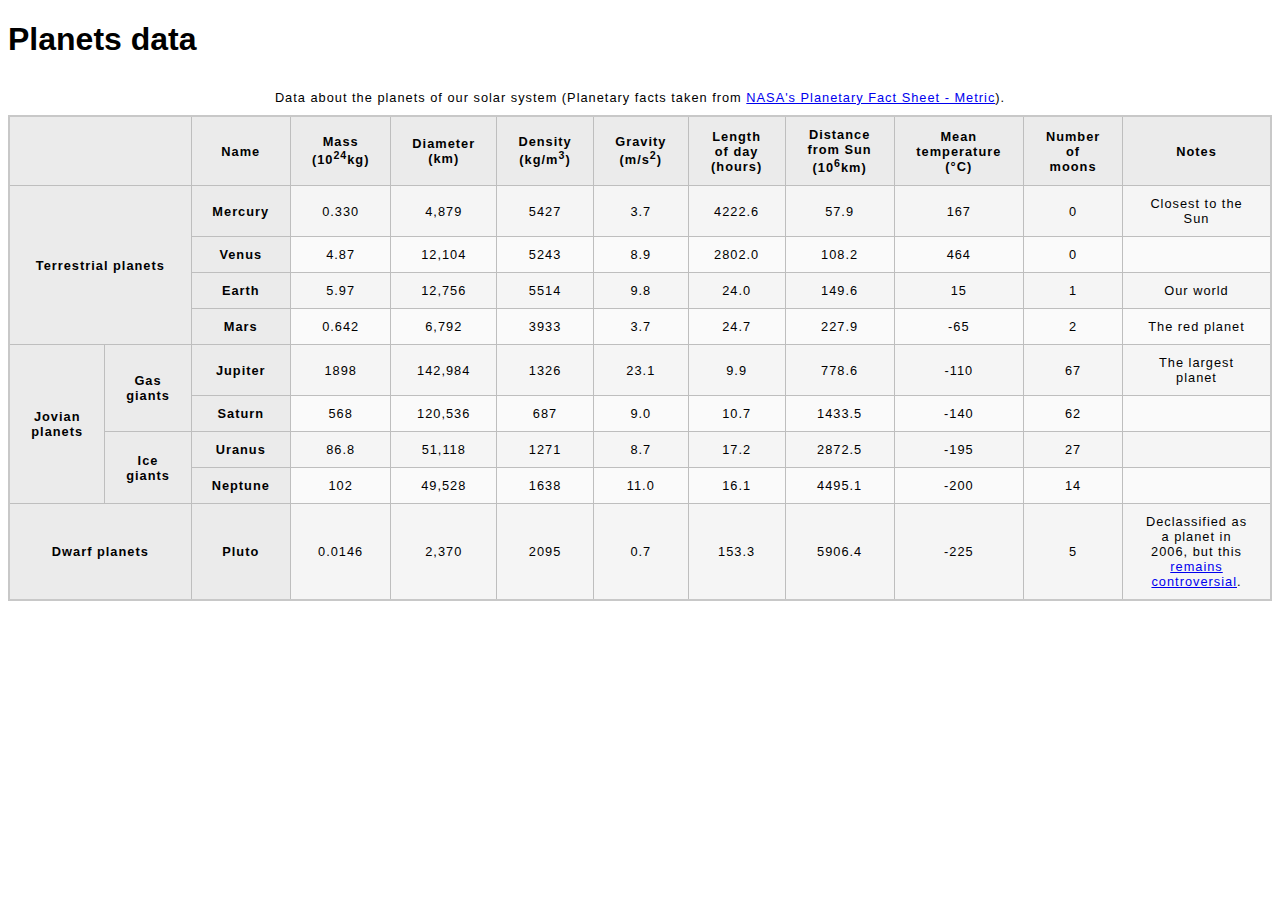
<file: Assignment 2/Part 2/blank-template.html>
<!DOCTYPE html>
<!--
	Name: Aman Arshad
	File: blank-template.html
	Date: 04 Feb 2024
	HTML file for a planets data table.
	-->
<html lang="en-US">
  <head>
    <meta charset="utf-8">
    <meta name="viewport" content="width=device-width">
    <title>The 9 Planets</title>
    <link href="minimal-table.css" rel="stylesheet" type="text/css">
  </head>
  <body>
    <h1>Planets data</h1>
    
    <table>
      <caption>Data about the planets of our solar system (Planetary facts taken from <a href="http://nssdc.gsfc.nasa.gov/planetary/factsheet/">NASA's Planetary Fact Sheet - Metric</a>).</caption>
      <thead>
        <tr>
          <th colspan="2"></th>
          <th>Name</th>
          <th>Mass (10<sup>24</sup>kg)</th>
          <th>Diameter (km)</th>
          <th>Density (kg/m<sup>3</sup>)</th>
          <th>Gravity (m/s<sup>2</sup>)</th>
          <th>Length of day (hours)</th>
          <th>Distance from Sun (10<sup>6</sup>km)</th>
          <th>Mean temperature (°C)</th>
          <th>Number of moons</th>
          <th>Notes</th>
      </tr>
  </thead>
  <tbody>
    <tr>
      <th rowspan="4" colspan="2" scope="rowgroup">Terrestrial planets</th>
      <th scope="row" class="planet-name">Mercury</th>
      <td>0.330</td>
      <td>4,879</td>
      <td>5427</td>
      <td>3.7</td>
      <td>4222.6</td>
      <td>57.9</td>
      <td>167</td>
      <td>0</td>
      <td>Closest to the Sun</td>
  </tr>
  
  <tr>
    <th scope="row">Venus</th>
    <td>4.87</td>
    <td>12,104</td>
    <td>5243</td>
    <td>8.9</td>
    <td>2802.0</td>
    <td>108.2</td>
    <td>464</td>
    <td>0</td>
    <td></td>
  </tr>

  <tr>
    <th scope="row">Earth</th>
    <td>5.97</td>
    <td>12,756</td>
    <td>5514</td>
    <td>9.8</td>
    <td>24.0</td>
    <td>149.6</td>
    <td>15</td>
    <td>1</td>
    <td>Our world</td>
  </tr>
  <tr>
    <th scope="row">Mars</th>
          <td>0.642</td>
          <td>6,792</td>
          <td>3933</td>
          <td>3.7</td>
          <td>24.7</td>
          <td>227.9</td>
          <td>-65</td>
          <td>2</td>
          <td>The red planet</td>
        </tr>
        <tr>
      <th rowspan="4" scope="rowgroup">Jovian planets</th>
      <th rowspan="2" scope="rowgroup">Gas giants</th>
      <th scope="rowgroup">Jupiter</th>
          <td>1898</td>
          <td>142,984</td>
          <td>1326</td>
          <td>23.1</td>
          <td>9.9</td>
          <td>778.6</td>
          <td>-110</td>
          <td>67</td>
          <td>The largest planet</td>
        </tr>
        <tr>
     <th scope="row">Saturn</th>
          <td>568</td>
          <td>120,536</td>
          <td>687</td>
          <td>9.0</td>
          <td>10.7</td>
          <td>1433.5</td>
          <td>-140</td>
          <td>62</td>
          <td></td>
        </tr>
        <tr>
      <th rowspan="2" scope="rowgroup">Ice giants</th>
      <th scope="row">Uranus</th>
          <td>86.8</td>
          <td>51,118</td>
          <td>1271</td>
          <td>8.7</td>
          <td>17.2</td>
          <td>2872.5</td>
          <td>-195</td>
          <td>27</td>
          <td></td>
        </tr>
        <tr>
      <th scope="row">Neptune</th>
          <td>102</td>
          <td>49,528</td>
          <td>1638</td>
          <td>11.0</td>
          <td>16.1</td>
          <td>4495.1</td>
          <td>-200</td>
          <td>14</td>
          <td></td>
        </tr>
        <tr>
      <th rowspan="2" colspan="2" scope="rowgroup">Dwarf planets</th>
          <th scope="row" class="planet-name">Pluto</th>
          <td>0.0146</td>
          <td>2,370</td>
          <td>2095</td>
          <td>0.7</td>
          <td>153.3</td>
          <td>5906.4</td>
          <td>-225</td>
          <td>5</td>
          <td>Declassified as a planet in 2006, but this <a href="http://www.usatoday.com/story/tech/2014/10/02/pluto-planet-solar-system/16578959/">remains controversial</a>.</td>
      </tr>
      </tbody>
      </table>    
  </body>
</html>
</file>
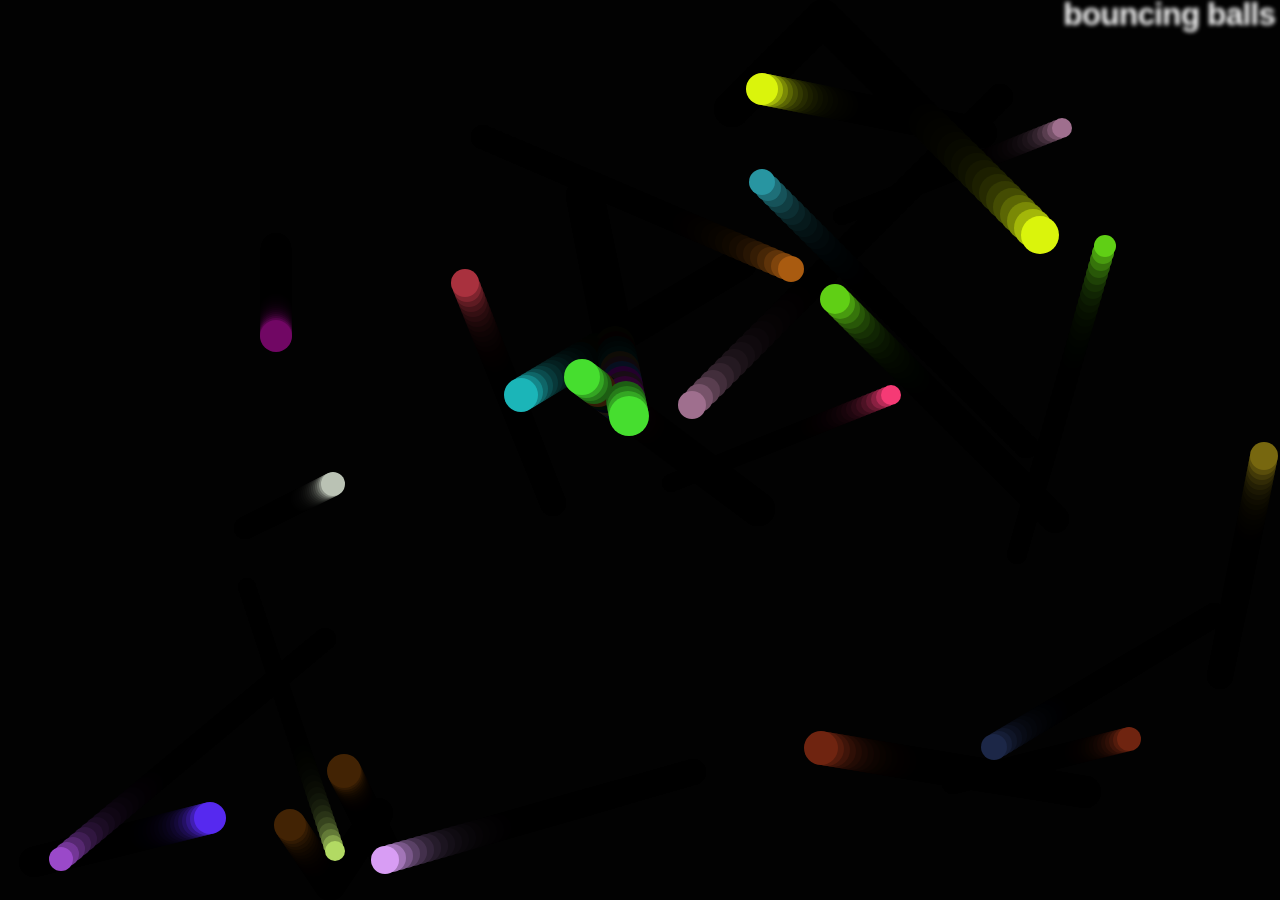
<file: Assignment 4/part 3/index(1).html>
<!--
	Name: Aman Arshad
	File: index.html
	Date: 01 September 2024
	Object building practice
	-->

<!DOCTYPE html>
<html lang="en-US">
  <head>
    <meta charset="utf-8">
    <meta name="viewport" content="width=device-width">
    <title>Bouncing balls</title>
    <link rel="stylesheet" href="style.css">
  </head>

  <body>
    <h1>bouncing balls</h1>
    <canvas></canvas>

    <script src="main.js"></script>
  </body>
</html>
</file>
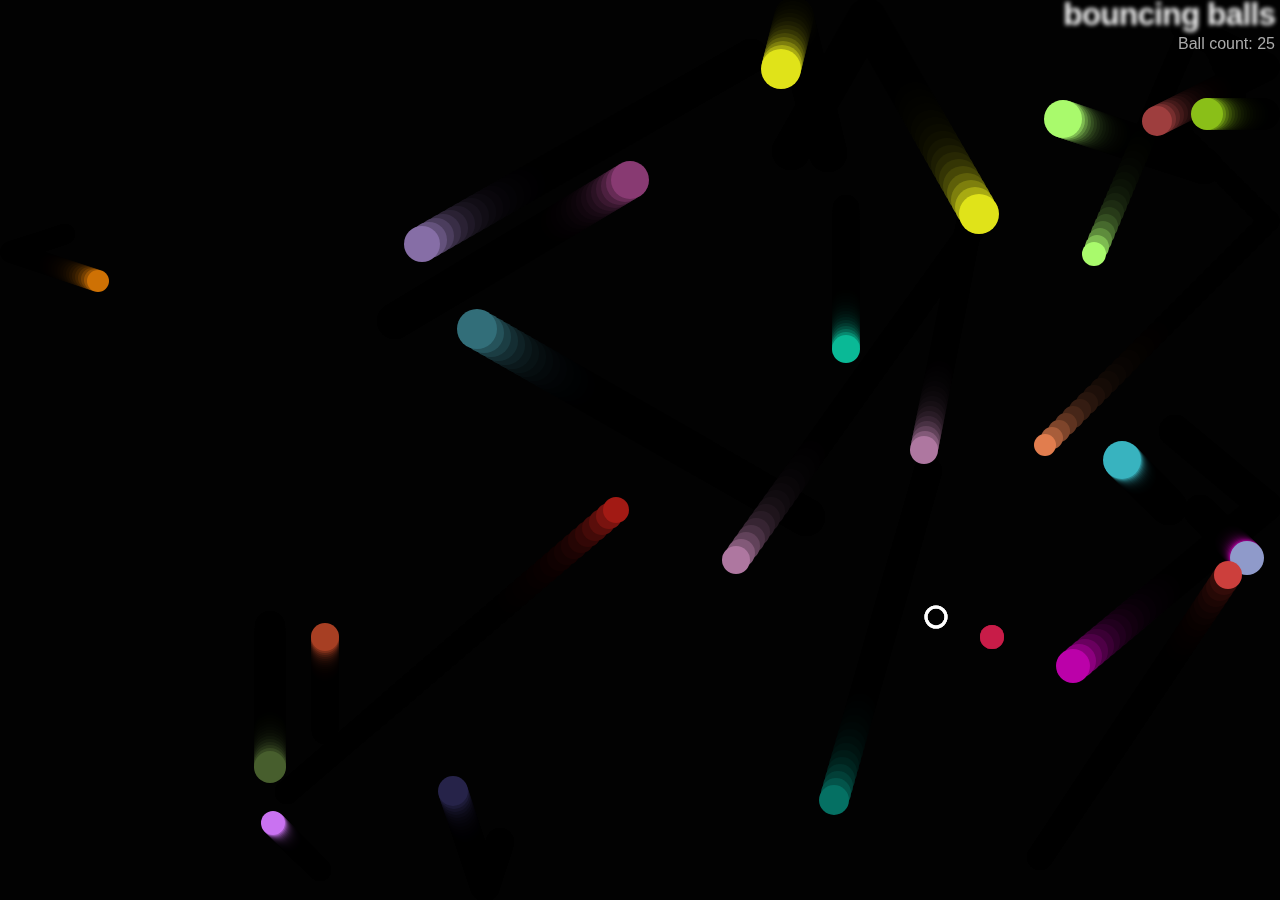
<file: Assignment 4/part4/index-finished.html>
<!--
	Name: Aman Arshad
	File: index-finished.html
	Date: 01 April 2024
	Adding features to our bouncing balls demo.
	-->


<!DOCTYPE html>
<html lang="en-US">
  <head>
    <meta charset="utf-8">
    <meta name="viewport" content="width=device-width">
    <title>Bouncing balls</title>
    <link rel="stylesheet" href="style.css">
  </head>

  <body>
    <h1>bouncing balls</h1>
    <p class="score">Ball count: </p>
    <canvas></canvas>

    <script src="main-finished.js"></script>
  </body>
</html>
</file>
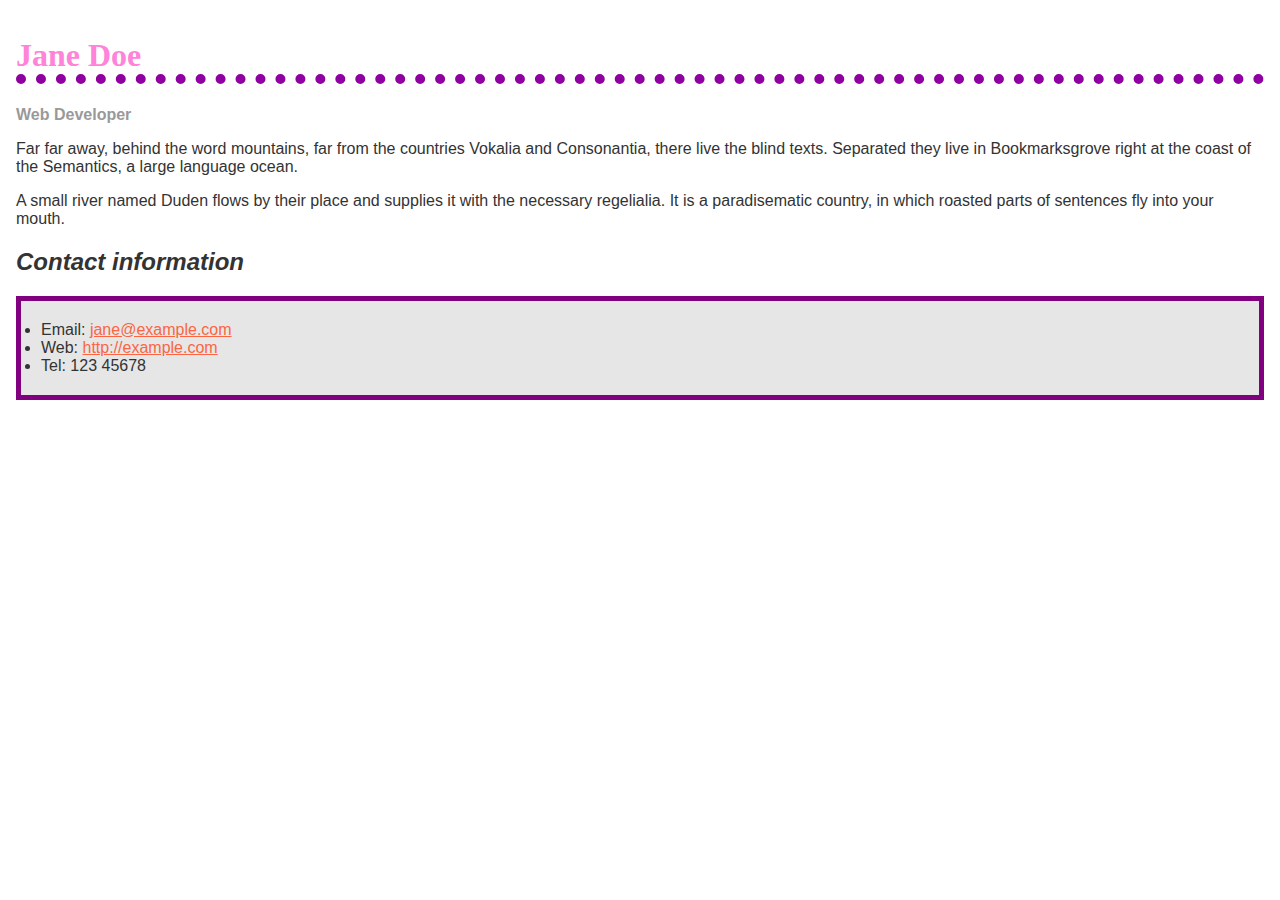
<file: assignment3/part1/biog-download.html>
<!--
	Name: Aman Arshad 
	File: biog-download.html
	Date: 23 February 2024
	An HTML file that includes CSS styles within.
	-->
<!doctype html>
<html lang="en">
  <head>
    <meta charset="utf-8" />
    <meta name="viewport" content="width=device-width" />
    <title>Formatting a biography</title>
    <style>
      body {
        background-color: #fff;
        color: #333;
        font-family: Arial, Helvetica, sans-serif;
        padding: 1em;
        margin: 0;
      }

      h1 {
        color: #ff83d8; /*Changed header colour to pink*/
        font-size: 2em;
        font-family: Georgia, "Times New Roman", Times, serif;
        border-bottom: 10px dotted #8f00a1; /* Added purple dots*/
      }

      h2 {
        font-size: 1.5em;
        font-style: italic; /* Added italic */
      }

      .job-title {
        color: #999999;
        font-weight: bold;
      }

      ul {
        background-color: #e6e6e6; /* Added background color */
        border: 5px solid rgb(128, 0, 128); /* Added purple border */
        padding: 20px;
      }

      a:link,
      a:visited {
        color: #fb6542;
      }

      a:hover {
        text-decoration: none;
      }
    </style>
  </head>

  <body>
    <h1>Jane Doe</h1>
    <div class="job-title">Web Developer</div>
    <p>
      Far far away, behind the word mountains, far from the countries Vokalia
      and Consonantia, there live the blind texts. Separated they live in
      Bookmarksgrove right at the coast of the Semantics, a large language
      ocean.
    </p>

    <p>
      A small river named Duden flows by their place and supplies it with the
      necessary regelialia. It is a paradisematic country, in which roasted
      parts of sentences fly into your mouth.
    </p>

    <h2>Contact information</h2>
    <ul>
      <li>
        Email:
        <a href="mailto:jane@example.com">jane@example.com</a>
      </li>
      <li>
        Web:
        <a href="https://example.com">http://example.com</a>
      </li>
      <li>Tel: 123 45678</li>
    </ul>
  </body>
</html>
</file>
<file: assignment1/part1/style.css>
body {
    max-width: 800px;
    margin: 0 auto;
}

.sender-column {
    text-align: right;
}

h1 {
    font-size: 1.5em;
}

h2 {
    font-size: 1.3em;
}

p,
ul,
ol,
dl,
address {
    font-size: 1.1em;
}

p,
li,
dd,
dt,
address {
    line-height: 1.5;
}
</file>
<file: assignment1/part2/style.css>
/* || General setup */

html, body {
  margin: 0;
  padding: 0;
}

html {
  font-size: 10px;
  background-color: #a9a9a9;
}

body {
  width: 70%;
  min-width: 800px;
  margin: 0 auto;
}

/* || typography */

h1, h2, h3 {
  font-family: 'Cinzel Decorative', cursive;
  color: #2a2a2a;
}

p, input, li {
  font-family: 'Roboto Condensed', sans-serif;
  color: #2a2a2a;
}

h1 {
  font-size: 4rem;
  text-align: center;
  text-shadow: 2px 2px 10px black;
}

h2 {
  font-size: 3rem;
  text-align: center;
}

h3 {
  font-size: 2.2rem;
}

p, li {
  font-size: 1.6rem;
  line-height: 1.5;
}

/* || header layout */

header {
  margin-bottom: 10px;
  display: flex;
  flex-flow: row wrap;
}

body > * {
  background-color: red;
  padding: 1%;
}

main, header, nav, article, aside, footer, section {
  background-color: rgba(0,255,0,0.5);
  padding: 1%;
}

h1 {
  flex: 5;
  text-transform: uppercase;
}

header img {
  display: block;
  height: 60px;
  padding-top: 20.15px;
}

nav {
  height: 50px;
  flex: 100%;
  display: flex;
}

nav ul {
  padding: 0;
  list-style-type: none;
  flex: 2;
  display: flex;
}

nav li {
  display: inline;
  text-align: center;
  flex: 1;
}

nav a, nav span {
  display: inline-block;
  font-size: 2rem;
  height: 3rem;
  line-height: 1.7;
  text-transform: uppercase;
  text-decoration: none;
  color: black;

}

/* || main layout */

main {
  display: flex;
}

article, section {
  flex: 4;
}

aside {
  flex: 1;
  margin-left: 10px;
  padding: 1%;
}

aside a {
  display: block;
  float: left;
  width: 50%;
}

aside img {
  max-width: 100%;
}

footer {
  margin-top: 10px;
}
</file>
<file: assignment3/part2/style.css>
html {
  font-family: sans-serif;
}

/* Your CSS below here */
div {
  width: 200px; height: 200px;
  display: flex; 
  justify-content: center;
  align-items: center;
  margin: 0 auto;
  font-size: 1.125rem; /* assuming the base is font is 16px and I want 18px I would divide 18px/16px = 1.125rem*/
  background-color: #ff2600; /* red background */
  color: #ffffff; /* white text for contrast */
  text-shadow: 1px 1px 0px #000; /* black text shadow for depth */
  border-radius: 10px; /* subtle rounded corners */
  border: 1px solid #E55347; /* slightly darker border for depth */
  background-image: linear-gradient(to bottom right, rgba(0, 0, 0, 0) 0%, rgba(0, 0, 0, 0.2) 30%, rgba(0, 0, 0, 0.2) 100%);
  box-shadow: 2px 2px 5px rgba(0, 0, 0, 0.5), inset 2px 2px 5px rgba(255, 255, 255, 0.5), inset -2px -2px 5px rgba(0, 0, 0, 0.5);
}
</file>
<file: assignment3/part3/style.css>
/* General setup */

* {
  box-sizing: border-box;
}

body {
  margin: 0 auto;
  min-width: 1000px;
  max-width: 1400px;
}

/* Layout */

section {
  float: left;
  width: 50%;
}

aside {
  float: left;
  width: 30%;
}

nav {
  float: left;
  width: 20%;
}

footer {
  clear: both;
}

header, section, aside, nav, footer {
  padding: 20px;
}

/* header and footer */

header, footer {
  border-top: 5px solid #a66;
  border-bottom: 5px solid #a66;
}

/* WRITE YOUR CODE BELOW HERE */
@font-face {
  font-family: 'FONT1';
  src: url('Nexa-ExtraLight.ttf') format('opentype');
}
  @font-face {
    font-family: 'FONT2';
    src: url('Nexa-Heavy.ttf') format('opentype');
}

/* General font styling for the page */
body {
  font-family: 'FONT1', serif; 
  font-size: 10px; 
  line-height: 1.6; 
}

/* Styling for headings */
h1, h2, h3, h4, h5, h6 {
  font-family: 'FONT2', sans-serif; 
  letter-spacing: 0.05em;
}

/* Centering the top level heading and adjusting its size */
h1 {
  text-align: center;
  font-size: 40px;
}

/* Link styling */
a:link, a:visited {
  color: #0048ff; 
  text-decoration: underline;
}

a:hover, a:focus {
  text-decoration: none;
  outline: none;
}

a:active {
  color: #D35400;
}

/* Navigation menu styling */
nav ul {
  list-style-type: none;
  margin: 0;
  padding: 0;
}

nav li a {
  display: block;
  text-decoration: none;
  color: #333;
  padding: 10px;
}

nav li a:hover {
  background-color: #f4f4f4;
}
</file>
<file: assignment3/part4/styles.css>
body {
  background-color: #fff;
  color: #333;
  margin: 0;
  font: 1.2em / 1.2 Arial, Helvetica, sans-serif;
}

img {
    max-width: 100%;
    display: block;
}

.logo {
  font-size: 200%;
  padding: 50px 20px;
  margin: 0 auto;
  max-width: 980px;
}

.grid {
  display: flex; 
  gap: 20px;
  margin: 0 auto;
  padding: 0 20px;
  max-width: 980px;
}

nav {
  background-color: #000;
  padding: 10px ;
  position: sticky;
  top: 0;
}

nav ul {
  display: flex;
  align-items: center;
  justify-content: space-around;
  margin: 0;
  padding: 0;
  list-style: none;
}

nav a {
  color: #fff;
  text-decoration: none;
  font-weight: bold;
  padding: .5em 1em;
}

article {
  flex: 3; /* makes the photos take up less space */
} 

aside {
  flex: 1;
  min-width: 250px;
}

.photos {
  display: grid;
  grid-template-columns: repeat(2, 1fr); /* creates a two column grid */
  grid-gap: 1px; /* 1 pixel gap between the images. */
  list-style: none;
  margin: 0;
  padding: 0;
}

.feature {
  float: left;
  margin: 0 20px 20px 0;
  width: 200px;
}
</file>
<file: Assignment5/assessment-files/style.css>
/* || General setup */

html, body {
  margin: 0;
  padding: 0;
}

html {
  font-size: 10px;
  background-color: #dde;
}

body {
  width: 80%;
  min-width: 1024px;
  margin: 0 auto;
}

/* || typography */

/* Remove the font[size="7"], font[size="6"], font[size="5"] rules */
/* Instead, use proper heading tags */

h1, h2, h3 {
  font-family: 'Sonsie One', cursive;
  color: #2a2a2a;
}

h1 {
  font-size: 4rem; /* adjusted from font[size="7"] */
  text-align: center;
  color: white;
  text-shadow: 2px 2px 10px black;
}

h2 {
  font-size: 3rem; /* adjusted from font[size="6"] */
  text-align: center;
}

h3 {
  font-size: 2.2rem; /* adjusted from font[size="5"] */
}


/*Added the .visually-hidden class*/
.visually-hidden {
  position: absolute;
  width: 1px;
  height: 1px;
  margin: -1px;
  padding: 0;
  overflow: hidden;
  clip: rect(0, 0, 0, 0);
  border: 0;
}

font[size="7"], font[size="6"], font[size="5"] {
  font-family: 'Sonsie One', cursive;
  color: #2a2a2a;
}

p, input, li, table, label {
  font-family: 'Open Sans Condensed', sans-serif;
  color: #2a2a2a;
}

font[size="7"] {
  font-size: 4rem;
  text-align: center;
  color: white;
  text-shadow: 2px 2px 10px black;
}

font[size="6"] {
  font-size: 3rem;
  text-align: center;
}

font[size="5"] {
  font-size: 2.2rem;
}

p, li, table {
  font-size: 1.6rem;
  line-height: 1.5;
}

/* || header layout */

nav , article, footer, .secondary {
  background-color: rgb(255, 255, 255);
}

article, footer, .secondary {
  padding: 10px 30px;
}

article {
  margin-right: 10px;
}

nav {
  height: 50px;
  background-color: ff80ff;
  display: flex;
  padding: 1% 0;
  margin-bottom: 10px;
}

nav ul {
  padding: 0;
  list-style-type: none;
  flex: 2;
  display: flex;
}

nav li {
  display: inline;
  text-align: center;
  flex: 1;
}

nav a {
  display: inline-block;
  font-size: 2rem;
  text-transform: uppercase;
  text-decoration: none;
  color: black;
}

nav .search {
  flex: 1;
  display: flex;
  align-items: center;
  height: 100%;
  padding: 0 2em;
}

.search input {
  font-size: 1.6rem;
  height: 32px;
}

.search input[type="search"] {
  flex: 3;
}

.search input[type="submit"] {
  flex: 1;
  margin-left: 1rem;
  background: #333;
  border: 0;
  color: white;
}

/* || main layout */

main {
  display: flex;
}

article {
  flex: 5;
}

.secondary {
  flex: 2;
}

footer {
  margin-top: 10px;
}

/* Table styling */

table {
  width: 100%;
  background-color: #dde;
  border-collapse: collapse;
}

th, td {
  padding: 10px;
}

td {
  text-align: center;
}

th[scope="col"] {
  border-bottom: 1px solid black;
}

tbody tr:nth-child(odd) {
  background-color: #def;
}

/* styling content images and audio */

img, audio {
  display: block;
  margin: 0 auto;
}

audio {
  width: 500px;
}

/* Comments styling */

.comments {
  background-color: #def;
  padding: 10px;
}

.show-hide {
  cursor: pointer;
}

.comments font[size="6"] {
  font-size: 2rem;
}

.comments font[size="6"]:nth-of-type(2) {
  margin-bottom: 0;
}

.comment-form {
  margin-bottom: 3rem;
}

.comment-form .flex-pair {
  display: flex;
  padding: 0 3rem 1rem;
}

.comment-form label {
  align-self: center;
  flex: 2;
  text-align: right;
}

.comment-form input {
  margin-left: 1rem;
  flex: 6;
}

.show-hide {
  text-align: center;
  width: 150px;
}

.comment-form input, .comment-form label, .show-hide {
  font-size: 1.6rem;
  line-height: 32px;
}

.comment-form input[type="submit"], .show-hide {
  background: #333;
  border: 0;
  color: white;
}

.comment-form input[type="submit"] {
  width: 30%;
  display: block;
  margin: 0 auto;
}

.comment-container {
  margin-top: 0;
}

.comment-container li {
  list-style-type: none;
  display: flex;
}

.comment-container li p:nth-child(1) {
  flex: 1;
  font-weight: bold;
}

.comment-container li p:nth-child(2) {
  flex: 5;
}
</file>
<file: Assignment 4/part2/gallery-start/gallery-start/style.css>
h1 {
  font-family: helvetica, arial, sans-serif;
  text-align: center;
}

body {
  width: 640px;
  margin: 0 auto;
}

.full-img {
  position: relative;
  display: block;
  width: 640px;
  height: 480px;
}

.overlay {
  position: absolute;
  top: 0;
  left: 0;
  width: 640px;
  height: 480px;
  background-color: rgba(0,0,0,0);
}

button {
  border: 0;
  background: rgba(150,150,150,0.6);
  text-shadow: 1px 1px 1px white;
  border: 1px solid #999;
  position: absolute;
  cursor: pointer;
  top: 2px;
  left: 2px;
}

.thumb-bar img {
  display: block;
  width: 20%;
  float: left;
  cursor: pointer;
}
</file>
<file: Assignment 2/Part 2/minimal-table.css>
html {
  font-family: sans-serif;
}

table {
  border-collapse: collapse;
  border: 2px solid rgb(200,200,200);
  letter-spacing: 1px;
  font-size: 0.8rem;
}

td, th {
  border: 1px solid rgb(190,190,190);
  padding: 10px 20px;
}

th {
  background-color: rgb(235,235,235);
}

td {
  text-align: center;
}

tr:nth-child(even) td {
  background-color: rgb(250,250,250);
}

tr:nth-child(odd) td {
  background-color: rgb(245,245,245);
}

caption {
  padding: 10px;
}
</file>
<file: Assignment 4/part 3/style.css>
html, body {
  margin: 0;
}

html {
  font-family: 'Helvetica Neue', Helvetica, Arial, sans-serif;
  height: 100%;
}

body {
  overflow: hidden;
  height: inherit;
}

h1 {
  font-size: 2rem;
  letter-spacing: -1px;
  position: absolute;
  margin: 0;
  top: -4px;
  right: 5px;

  color: transparent;
  text-shadow: 0 0 4px white;
}
</file>
<file: Assignment 4/part4/style.css>
html, body {
  margin: 0;
}

html {
  font-family: 'Helvetica Neue', Helvetica, Arial, sans-serif;
  height: 100%;
}

body {
  overflow: hidden;
  height: inherit;
}

h1 {
  font-size: 2rem;
  letter-spacing: -1px;
  position: absolute;
  margin: 0;
  top: -4px;
  right: 5px;

  color: transparent;
  text-shadow: 0 0 4px white;
}
p {
  position: absolute;
  margin: 0;
  top: 35px;
  right: 5px;
  color: #aaa;
}
</file>
